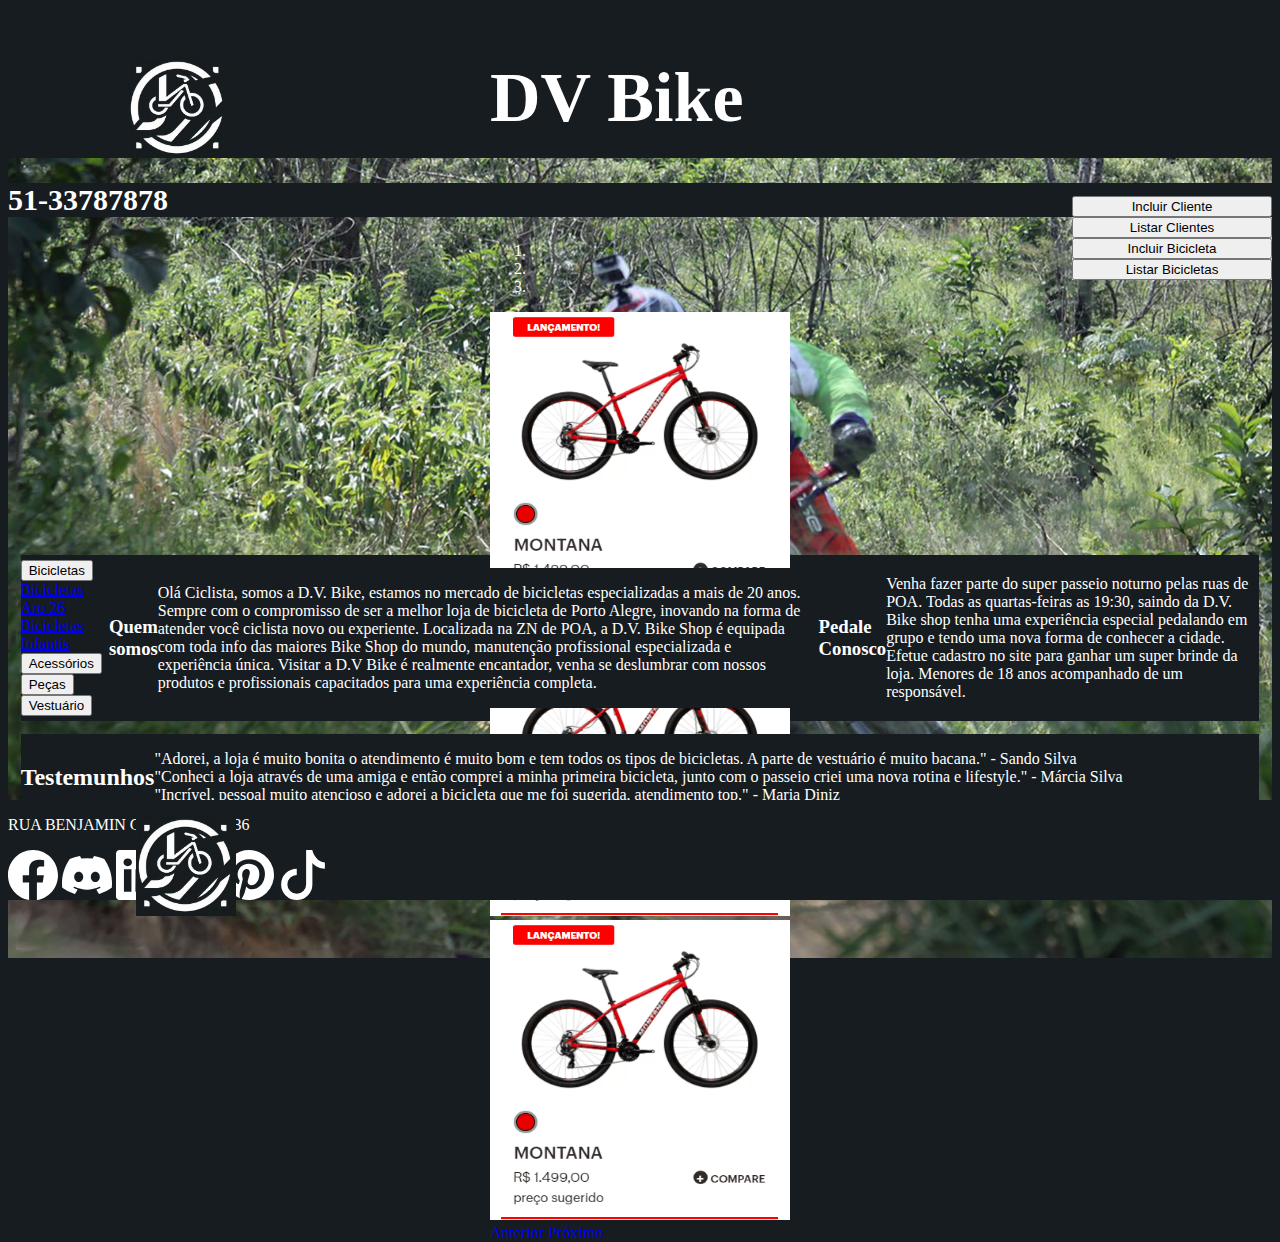
<file: APP2/index.html>
<!DOCTYPE html>
<html lang="en">

<head>
    <style></style>
    <link href="estilos/reset.css" rel="stylesheet">
    <link href="estilos/estilo.css" rel="stylesheet">
    <!-- Meta tags Obrigatórias -->
    <meta charset="utf-8">
    <meta name="viewport" content="width=device-width, initial-scale=1, shrink-to-fit=no">

    <!-- Bootstrap CSS -->
    <link rel="stylesheet" href="https://stackpath.bootstrapcdn.com/bootstrap/4.1.3/css/bootstrap.min.css"
        integrity="sha384-MCw98/SFnGE8fJT3GXwEOngsV7Zt27NXFoaoApmYm81iuXoPkFOJwJ8ERdknLPMO" crossorigin="anonymous">

    <title>DV Bike</title>
</head>

<body>
    <header>
        <div class="container-fluid">
            <div class="row">
                <div class="col-sm">
                    <div class="logo">
                        <a href="index.html"><img height="100px" src="img/Logo D.VBike.png"></a>
                    </div>
                </div>
                <div class="titulo" class="col-sm">
                    <h2 class="titulo">DV Bike</h2>
                </div>
                <div class="operacoes" class="col-sm" id="login">
                    <button onclick="location.href ='view/formCliente.php?op=Incluir'">Incluir Cliente</button>
                    <button onclick="location.href ='view/formListarCliente.php?op=Listar'">Listar Clientes</button>
                    <button onclick="location.href ='view/formBicicleta.php?op=Incluir'">Incluir Bicicleta</button>
                    <button onclick="location.href ='view/formListarBicicleta.php?op=Listar'">Listar Bicicletas</button>
                    <!--button class="entrar">
                            <a href="pages/login.html">Entrar</a>
                        </button>
                        <button class="cadastrar">
                            <a href="pages/cadastro.html">Cadastrar-se</a>
                        </button-->
                </div>
            </div>
        </div>
        </div>


    </header>
    <main>
        <div class="container">
            <div class="row">
                <div class="col-sm">
                    <h2 class="telefone">
                        51-33787878
                    </h2>
                </div>
            </div>
        </div>
        <div id="carouselExampleIndicators" class="carousel slide" data-ride="carousel">
            <ol class="carousel-indicators">
                <li data-target="#carouselExampleIndicators" data-slide-to="0" class="active"></li>
                <li data-target="#carouselExampleIndicators" data-slide-to="1"></li>
                <li data-target="#carouselExampleIndicators" data-slide-to="2"></li>
            </ol>
            <div class="carousel-inner">
                <div class="carousel-item active">
                    <img class="d-block w-100" height="300px" width="300px" src="./img/PRODUTO1.png"
                        alt="Primeiro Slide">
                </div>
                <div class="carousel-item">
                    <img class="d-block w-100" height="300px" width="300px" src="./img/PRODUTO1.png"
                        alt="Primeiro Slide">
                </div>
                <div class="carousel-item">
                    <img class="d-block w-100" height="300px" width="300px" src="./img/PRODUTO1.png"
                        alt="Primeiro Slide">
                </div>
            </div>
            <a class="carousel-control-prev" href="#carouselExampleIndicators" role="button" data-slide="prev">
                <span class="carousel-control-prev-icon" aria-hidden="true"></span>
                <span class="sr-only">Anterior</span>
            </a>
            <a class="carousel-control-next" href="#carouselExampleIndicators" role="button" data-slide="next">
                <span class="carousel-control-next-icon" aria-hidden="true"></span>
                <span class="sr-only">Próximo</span>
            </a>
        </div>

        <div class="container-fluid">
            <div class="row" id="textos">
                <div class="col-sm" id="botoes">
                    <div class="btn-group-vertical" role="group" aria-label="Exemplo básico">
                        <div class="btn-group" role="group">
                            <button id="btnGroupDrop1" type="button" class="btn btn-secondary dropdown-toggle"
                                data-toggle="dropdown" aria-haspopup="true" aria-expanded="false">
                                Bicicletas
                            </button>
                            <div class="dropdown-menu" aria-labelledby="btnGroupDrop1">
                                <a class="dropdown-item" href="./pages/produtos.html">Bicicletas Aro 26</a>
                                <a class="dropdown-item" href="#">Bicicletas Infantis</a>
                            </div>
                        </div>
                        <button type="button" class="btn btn-secondary">Acessórios</button>
                        <button type="button" class="btn btn-secondary">Peças</button>
                        <button type="button" class="btn btn-secondary">Vestuário</button>
                    </div>
                    <!--div class="menuprodutos">
                            <button class="linkprodutos"><a href="pages/produtos.html">Bicicletas Aro 26<br></a>
                            </button>
                            <button class="linkprodutos">Bicicletas Infantis</button>
                            <button class="linkprodutos">Acessórios</button>
                            <button class="linkprodutos">Peças</button>
                            <button class="linkprodutos">Vestuário</button>
                        </div-->
                </div>
                <div class="col-sm">
                    <div class="quemsomos">
                        <h3>Quem somos</h3>
                        <p>
                            Olá Ciclista, somos a D.V. Bike, estamos no mercado de bicicletas especializadas a mais
                            de
                            20
                            anos.
                            Sempre com o compromisso de ser a melhor loja de bicicleta de Porto Alegre, inovando na
                            forma de
                            atender você ciclista novo ou experiente.
                            Localizada na ZN de POA, a D.V. Bike Shop é equipada com toda info das maiores Bike Shop
                            do
                            mundo, manutenção profissional especializada e experiência única.
                            Visitar a D.V Bike é realmente encantador, venha se deslumbrar com nossos produtos e
                            profissionais capacitados para uma experiência completa.
                        </p>
                    </div>
                </div>
                <div class="col-sm">
                    <div class="pedaleconosco">
                        <h3>Pedale Conosco</h3>
                        <p>
                            Venha fazer parte do super passeio noturno pelas ruas de POA.
                            Todas as quartas-feiras as 19:30, saindo da D.V. Bike shop tenha uma experiência
                            especial
                            pedalando em grupo e tendo uma nova forma de conhecer a cidade.
                            Efetue cadastro no site para ganhar um super brinde da loja.
                            Menores de 18 anos acompanhado de um responsável.
                        </p>
                    </div>
                </div>
            </div>
        </div>
        <div class="container">
            <div class="testemunhos">
                <h2>Testemunhos</h2>
                <p>
                    "Adorei, a loja é muito bonita o atendimento é muito bom e tem todos os tipos de bicicletas.
                    A parte de vestuário é muito bacana."
                    - Sando Silva <br>
                    "Conheci a loja através de uma amiga e então comprei a minha primeira bicicleta, junto com o passeio
                    criei uma nova rotina e lifestyle."
                    - Márcia Silva <br>
                    "Incrível, pessoal muito atencioso e adorei a bicicleta que me foi sugerida, atendimento top."
                    - Maria Diniz <br>
                </p>

            </div>

        </div>


        <!--div class="carrossel">
                <h2>Trabalhamos com:</h2>
                <img height="100px" src="./img/LOGOCALOI.png">
                <img height="100px" src="./img/LOGOCANNON.png">
                <img height="100px" src="./img/LOGOMERIDA.png">
                <img height="100px" src="./img/LOGOSPECIALIZED.png">
                <img height="100px" src="./img/LOGOTREK.png">
            </div-->

    </main>
    <footer class="footer">
        <div class="container-fluid">
            <div class="row">
                <div class="col-sm">
                    <div class="logo">
                        <a href="index.html"><img height="100px" src="img/Logo D.VBike.png"></a>
                    </div>
                </div>
                <div class="col-sm">
                    <p class="endereco">
                        RUA BENJAMIN CONSTANT 2236
                    </p>
                </div>
                <div class="col-sm">
                    <div class="links">
                        <svg xmlns="http://www.w3.org/2000/svg" width="50" height="50" fill="currentColor"
                            class="bi bi-facebook" viewBox="0 0 16 16">
                            <path
                                d="M16 8.049c0-4.446-3.582-8.05-8-8.05C3.58 0-.002 3.603-.002 8.05c0 4.017 2.926 7.347 6.75 7.951v-5.625h-2.03V8.05H6.75V6.275c0-2.017 1.195-3.131 3.022-3.131.876 0 1.791.157 1.791.157v1.98h-1.009c-.993 0-1.303.621-1.303 1.258v1.51h2.218l-.354 2.326H9.25V16c3.824-.604 6.75-3.934 6.75-7.951" />
                        </svg>
                        <svg xmlns="http://www.w3.org/2000/svg" width="50" height="50" fill="currentColor"
                            class="bi bi-discord" viewBox="0 0 16 16">
                            <path
                                d="M13.545 2.907a13.2 13.2 0 0 0-3.257-1.011.05.05 0 0 0-.052.025c-.141.25-.297.577-.406.833a12.2 12.2 0 0 0-3.658 0 8 8 0 0 0-.412-.833.05.05 0 0 0-.052-.025c-1.125.194-2.22.534-3.257 1.011a.04.04 0 0 0-.021.018C.356 6.024-.213 9.047.066 12.032q.003.022.021.037a13.3 13.3 0 0 0 3.995 2.02.05.05 0 0 0 .056-.019q.463-.63.818-1.329a.05.05 0 0 0-.01-.059l-.018-.011a9 9 0 0 1-1.248-.595.05.05 0 0 1-.02-.066l.015-.019q.127-.095.248-.195a.05.05 0 0 1 .051-.007c2.619 1.196 5.454 1.196 8.041 0a.05.05 0 0 1 .053.007q.121.1.248.195a.05.05 0 0 1-.004.085 8 8 0 0 1-1.249.594.05.05 0 0 0-.03.03.05.05 0 0 0 .003.041c.24.465.515.909.817 1.329a.05.05 0 0 0 .056.019 13.2 13.2 0 0 0 4.001-2.02.05.05 0 0 0 .021-.037c.334-3.451-.559-6.449-2.366-9.106a.03.03 0 0 0-.02-.019m-8.198 7.307c-.789 0-1.438-.724-1.438-1.612s.637-1.613 1.438-1.613c.807 0 1.45.73 1.438 1.613 0 .888-.637 1.612-1.438 1.612m5.316 0c-.788 0-1.438-.724-1.438-1.612s.637-1.613 1.438-1.613c.807 0 1.451.73 1.438 1.613 0 .888-.631 1.612-1.438 1.612" />
                        </svg>
                        <svg xmlns="http://www.w3.org/2000/svg" width="50" height="50" fill="currentColor"
                            class="bi bi-linkedin" viewBox="0 0 16 16">
                            <path
                                d="M0 1.146C0 .513.526 0 1.175 0h13.65C15.474 0 16 .513 16 1.146v13.708c0 .633-.526 1.146-1.175 1.146H1.175C.526 16 0 15.487 0 14.854zm4.943 12.248V6.169H2.542v7.225zm-1.2-8.212c.837 0 1.358-.554 1.358-1.248-.015-.709-.52-1.248-1.342-1.248S2.4 3.226 2.4 3.934c0 .694.521 1.248 1.327 1.248zm4.908 8.212V9.359c0-.216.016-.432.08-.586.173-.431.568-.878 1.232-.878.869 0 1.216.662 1.216 1.634v3.865h2.401V9.25c0-2.22-1.184-3.252-2.764-3.252-1.274 0-1.845.7-2.165 1.193v.025h-.016l.016-.025V6.169h-2.4c.03.678 0 7.225 0 7.225z" />
                        </svg>
                        <svg xmlns="http://www.w3.org/2000/svg" width="50" height="50" fill="currentColor"
                            class="bi bi-instagram" viewBox="0 0 16 16">
                            <path
                                d="M8 0C5.829 0 5.556.01 4.703.048 3.85.088 3.269.222 2.76.42a3.9 3.9 0 0 0-1.417.923A3.9 3.9 0 0 0 .42 2.76C.222 3.268.087 3.85.048 4.7.01 5.555 0 5.827 0 8.001c0 2.172.01 2.444.048 3.297.04.852.174 1.433.372 1.942.205.526.478.972.923 1.417.444.445.89.719 1.416.923.51.198 1.09.333 1.942.372C5.555 15.99 5.827 16 8 16s2.444-.01 3.298-.048c.851-.04 1.434-.174 1.943-.372a3.9 3.9 0 0 0 1.416-.923c.445-.445.718-.891.923-1.417.197-.509.332-1.09.372-1.942C15.99 10.445 16 10.173 16 8s-.01-2.445-.048-3.299c-.04-.851-.175-1.433-.372-1.941a3.9 3.9 0 0 0-.923-1.417A3.9 3.9 0 0 0 13.24.42c-.51-.198-1.092-.333-1.943-.372C10.443.01 10.172 0 7.998 0zm-.717 1.442h.718c2.136 0 2.389.007 3.232.046.78.035 1.204.166 1.486.275.373.145.64.319.92.599s.453.546.598.92c.11.281.24.705.275 1.485.039.843.047 1.096.047 3.231s-.008 2.389-.047 3.232c-.035.78-.166 1.203-.275 1.485a2.5 2.5 0 0 1-.599.919c-.28.28-.546.453-.92.598-.28.11-.704.24-1.485.276-.843.038-1.096.047-3.232.047s-2.39-.009-3.233-.047c-.78-.036-1.203-.166-1.485-.276a2.5 2.5 0 0 1-.92-.598 2.5 2.5 0 0 1-.6-.92c-.109-.281-.24-.705-.275-1.485-.038-.843-.046-1.096-.046-3.233s.008-2.388.046-3.231c.036-.78.166-1.204.276-1.486.145-.373.319-.64.599-.92s.546-.453.92-.598c.282-.11.705-.24 1.485-.276.738-.034 1.024-.044 2.515-.045zm4.988 1.328a.96.96 0 1 0 0 1.92.96.96 0 0 0 0-1.92m-4.27 1.122a4.109 4.109 0 1 0 0 8.217 4.109 4.109 0 0 0 0-8.217m0 1.441a2.667 2.667 0 1 1 0 5.334 2.667 2.667 0 0 1 0-5.334" />
                        </svg>
                        <svg xmlns="http://www.w3.org/2000/svg" width="50" height="50" fill="currentColor"
                            class="bi bi-pinterest" viewBox="0 0 16 16">
                            <path
                                d="M8 0a8 8 0 0 0-2.915 15.452c-.07-.633-.134-1.606.027-2.297.146-.625.938-3.977.938-3.977s-.239-.479-.239-1.187c0-1.113.645-1.943 1.448-1.943.682 0 1.012.512 1.012 1.127 0 .686-.437 1.712-.663 2.663-.188.796.4 1.446 1.185 1.446 1.422 0 2.515-1.5 2.515-3.664 0-1.915-1.377-3.254-3.342-3.254-2.276 0-3.612 1.707-3.612 3.471 0 .688.265 1.425.595 1.826a.24.24 0 0 1 .056.23c-.061.252-.196.796-.222.907-.035.146-.116.177-.268.107-1-.465-1.624-1.926-1.624-3.1 0-2.523 1.834-4.84 5.286-4.84 2.775 0 4.932 1.977 4.932 4.62 0 2.757-1.739 4.976-4.151 4.976-.811 0-1.573-.421-1.834-.919l-.498 1.902c-.181.695-.669 1.566-.995 2.097A8 8 0 1 0 8 0" />
                        </svg>
                        <svg xmlns="http://www.w3.org/2000/svg" width="50" height="50" fill="currentColor"
                            class="bi bi-tiktok" viewBox="0 0 16 16">
                            <path
                                d="M9 0h1.98c.144.715.54 1.617 1.235 2.512C12.895 3.389 13.797 4 15 4v2c-1.753 0-3.07-.814-4-1.829V11a5 5 0 1 1-5-5v2a3 3 0 1 0 3 3z" />
                        </svg>
                    </div>
                </div>
            </div>
        </div>



    </footer>
    <!-- JavaScript (Opcional) -->
    <!-- jQuery primeiro, depois Popper.js, depois Bootstrap JS -->
    <script src="https://code.jquery.com/jquery-3.3.1.slim.min.js"
        integrity="sha384-q8i/X+965DzO0rT7abK41JStQIAqVgRVzpbzo5smXKp4YfRvH+8abtTE1Pi6jizo"
        crossorigin="anonymous"></script>
    <script src="https://cdnjs.cloudflare.com/ajax/libs/popper.js/1.14.3/umd/popper.min.js"
        integrity="sha384-ZMP7rVo3mIykV+2+9J3UJ46jBk0WLaUAdn689aCwoqbBJiSnjAK/l8WvCWPIPm49"
        crossorigin="anonymous"></script>
    <script src="https://stackpath.bootstrapcdn.com/bootstrap/4.1.3/js/bootstrap.min.js"
        integrity="sha384-ChfqqxuZUCnJSK3+MXmPNIyE6ZbWh2IMqE241rYiqJxyMiZ6OW/JmZQ5stwEULTy"
        crossorigin="anonymous"></script>

</body>

</html>
</file>
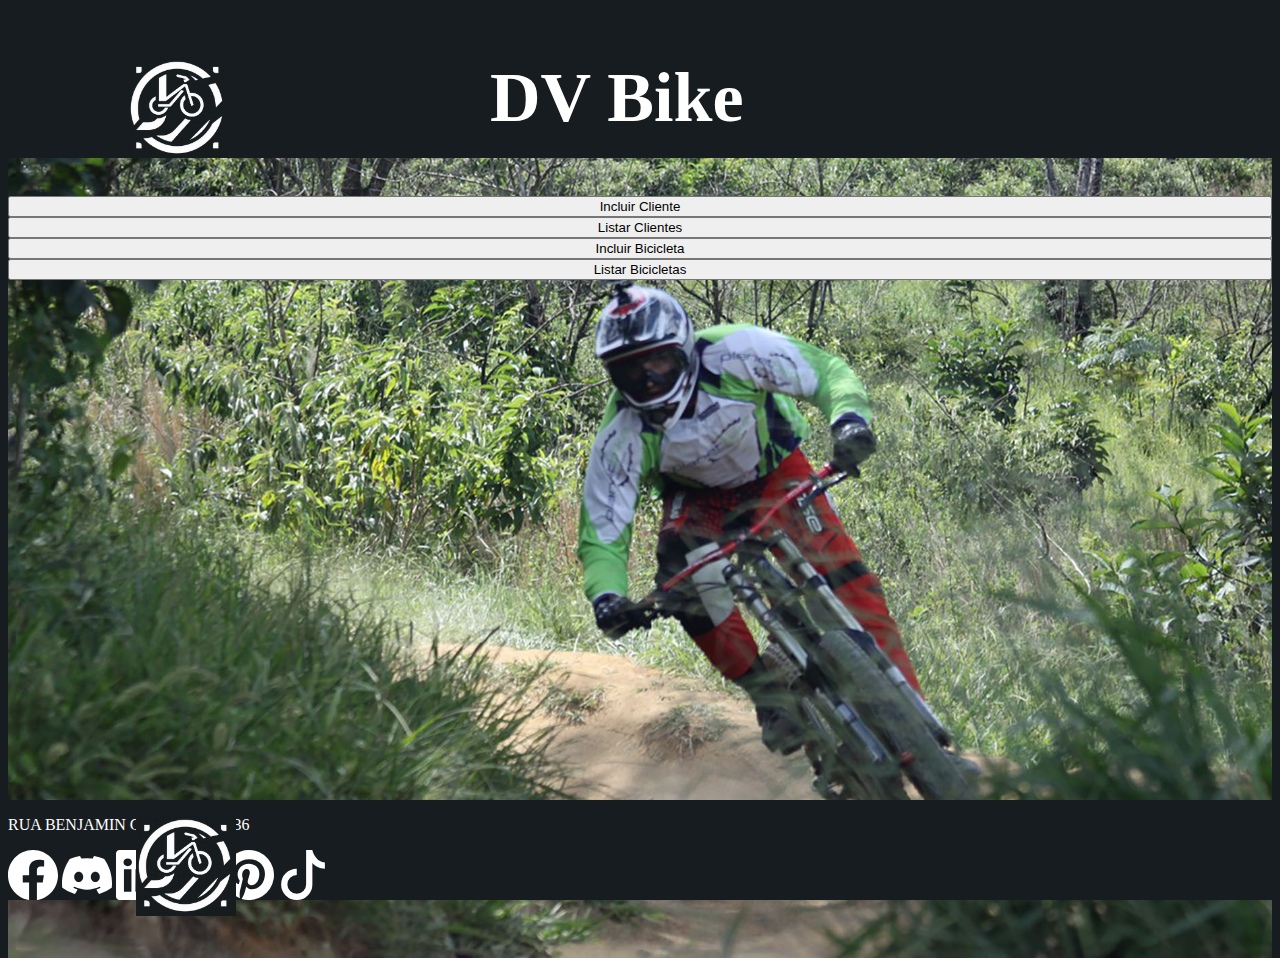
<file: APP2/pages/cadastro.html>
<!--
<!DOCTYPE HTML>
<html lang="pt-br">

<head>
	<title>DV Bikes</title>
	<meta charset="UTF-8" />
	<link href="../estilos/reset.css" rel="stylesheet">
	<link href="../estilos/estilo.css" rel="stylesheet">
</head>

<body>
	<header>
		<div class="dvbikeslogo">
			<a href="../index.html"><img height="100px" src="../img/Logo D.VBike.png"></a>
		</div>
		<h2 class="titulo">DV Bikes</h2>
		<button class="entrar">
			<a href="../pages/login.html">Entrar</a>
		</button>
		<button class="cadastrar">
			<a href="../pages/cadastro.html">Cadastrar-se</a>
		</button>

	</header>
	<main>
		<div class="div1cadastro">
			<div class="emailcadastro">
				<h3>E-Mail</h3>
				<p>Input</p>
			</div>
			<div class="senhacadastro">
				<h3>Senha</h3>
				<p>Input</p>
			</div>
			<div class="confirmarsenhacadastro">
				<h3>Confirmar Senha</h3>
				<p>Input</p>
			</div>
			<div class="nomecadastro">
				<h3>Nome Completo</h3>
				<p>Input</p>
			</div>
			<div class="telefonecadastro">
				<h3>Telefone</h3>
				<p>Input</p>
			</div>
			<div class="enderecocadastro">
				<h3>Endereço</h3>
				<p>Input</p>
			</div>
			<div class="cpfcadastro">
				<h3>CPF</h3>
				<p>Input</p>
			</div>
			<button class="confirmarcadastro">Confirmar</button>
		</div>
	</main>
	<footer>
		<div class="dvbikeslogo">
			<a href="../index.html"><img height="100px" src="../img/Logo D.VBike.png"></a>
		</div>
		<p class="endereco">
			RUA BENJAMIN CONSTANT 2236
		</p>
		<div class="links">
			<img height="70px" src="../img/instagram logo.webp">
			<img height="70px" src="../img/linkedin icon.png">
			<img height="70px" src="../img/youtube icon.png">
			<img height="70px" src="../img/x logo.png">
		</div>
	</footer>
</body>

</html-->

<!DOCTYPE html>
<html lang="en">

<head>
    <style></style>
    <link href="../estilos/reset.css" rel="stylesheet">
    <link href="../estilos/estilo.css" rel="stylesheet">
    <!-- Meta tags Obrigatórias -->
    <meta charset="utf-8">
    <meta name="viewport" content="width=device-width, initial-scale=1, shrink-to-fit=no">

    <!-- Bootstrap CSS -->
    <link rel="stylesheet" href="https://stackpath.bootstrapcdn.com/bootstrap/4.1.3/css/bootstrap.min.css"
        integrity="sha384-MCw98/SFnGE8fJT3GXwEOngsV7Zt27NXFoaoApmYm81iuXoPkFOJwJ8ERdknLPMO" crossorigin="anonymous">

    <title>DV Bike</title>
</head>

<body>
    <header>
        <div class="container-fluid">
            <div class="row">
                <div class="col-sm">
                    <div class="logo">
                        <a href="../index.html"><img height="100px" src="../img/Logo D.VBike.png"></a>
                    </div>
                </div>
                <div class="col-sm">
                    <h2 class="titulo">DV Bike</h2>
                </div>
                <div class="col-sm" id="login">
                    <button onclick="location.href ='view/formCliente.php?op=Incluir'">Incluir Cliente</button>
                    <button onclick="location.href ='view/formListarCliente.php?op=Listar'">Listar Clientes</button>
                    <button onclick="location.href ='view/formBicicleta.php?op=Incluir'">Incluir Bicicleta</button>
                    <button onclick="location.href ='view/formListarBicicleta.php?op=Listar'">Listar Bicicletas</button>
                    <!--button class="entrar">
                            <a href="pages/login.html">Entrar</a>
                        </button>
                        <button class="cadastrar">
                            <a href="pages/cadastro.html">Cadastrar-se</a>
                        </button-->
                </div>
            </div>
        </div>
        </div>


    </header>
    <main>
        
    </main>
    <footer class="footer">
        <div class="container-fluid">
            <div class="row">
                <div class="col-sm">
                    <div class="logo">
                        <a href="../index.html"><img height="100px" src="../img/Logo D.VBike.png"></a>
                    </div>
                </div>
                <div class="col-sm">
                    <p class="endereco">
                        RUA BENJAMIN CONSTANT 2236
                    </p>
                </div>
                <div class="col-sm">
                    <div class="links">
                        <svg xmlns="http://www.w3.org/2000/svg" width="50" height="50" fill="currentColor"
                            class="bi bi-facebook" viewBox="0 0 16 16">
                            <path
                                d="M16 8.049c0-4.446-3.582-8.05-8-8.05C3.58 0-.002 3.603-.002 8.05c0 4.017 2.926 7.347 6.75 7.951v-5.625h-2.03V8.05H6.75V6.275c0-2.017 1.195-3.131 3.022-3.131.876 0 1.791.157 1.791.157v1.98h-1.009c-.993 0-1.303.621-1.303 1.258v1.51h2.218l-.354 2.326H9.25V16c3.824-.604 6.75-3.934 6.75-7.951" />
                        </svg>
                        <svg xmlns="http://www.w3.org/2000/svg" width="50" height="50" fill="currentColor"
                            class="bi bi-discord" viewBox="0 0 16 16">
                            <path
                                d="M13.545 2.907a13.2 13.2 0 0 0-3.257-1.011.05.05 0 0 0-.052.025c-.141.25-.297.577-.406.833a12.2 12.2 0 0 0-3.658 0 8 8 0 0 0-.412-.833.05.05 0 0 0-.052-.025c-1.125.194-2.22.534-3.257 1.011a.04.04 0 0 0-.021.018C.356 6.024-.213 9.047.066 12.032q.003.022.021.037a13.3 13.3 0 0 0 3.995 2.02.05.05 0 0 0 .056-.019q.463-.63.818-1.329a.05.05 0 0 0-.01-.059l-.018-.011a9 9 0 0 1-1.248-.595.05.05 0 0 1-.02-.066l.015-.019q.127-.095.248-.195a.05.05 0 0 1 .051-.007c2.619 1.196 5.454 1.196 8.041 0a.05.05 0 0 1 .053.007q.121.1.248.195a.05.05 0 0 1-.004.085 8 8 0 0 1-1.249.594.05.05 0 0 0-.03.03.05.05 0 0 0 .003.041c.24.465.515.909.817 1.329a.05.05 0 0 0 .056.019 13.2 13.2 0 0 0 4.001-2.02.05.05 0 0 0 .021-.037c.334-3.451-.559-6.449-2.366-9.106a.03.03 0 0 0-.02-.019m-8.198 7.307c-.789 0-1.438-.724-1.438-1.612s.637-1.613 1.438-1.613c.807 0 1.45.73 1.438 1.613 0 .888-.637 1.612-1.438 1.612m5.316 0c-.788 0-1.438-.724-1.438-1.612s.637-1.613 1.438-1.613c.807 0 1.451.73 1.438 1.613 0 .888-.631 1.612-1.438 1.612" />
                        </svg>
                        <svg xmlns="http://www.w3.org/2000/svg" width="50" height="50" fill="currentColor"
                            class="bi bi-linkedin" viewBox="0 0 16 16">
                            <path
                                d="M0 1.146C0 .513.526 0 1.175 0h13.65C15.474 0 16 .513 16 1.146v13.708c0 .633-.526 1.146-1.175 1.146H1.175C.526 16 0 15.487 0 14.854zm4.943 12.248V6.169H2.542v7.225zm-1.2-8.212c.837 0 1.358-.554 1.358-1.248-.015-.709-.52-1.248-1.342-1.248S2.4 3.226 2.4 3.934c0 .694.521 1.248 1.327 1.248zm4.908 8.212V9.359c0-.216.016-.432.08-.586.173-.431.568-.878 1.232-.878.869 0 1.216.662 1.216 1.634v3.865h2.401V9.25c0-2.22-1.184-3.252-2.764-3.252-1.274 0-1.845.7-2.165 1.193v.025h-.016l.016-.025V6.169h-2.4c.03.678 0 7.225 0 7.225z" />
                        </svg>
                        <svg xmlns="http://www.w3.org/2000/svg" width="50" height="50" fill="currentColor"
                            class="bi bi-instagram" viewBox="0 0 16 16">
                            <path
                                d="M8 0C5.829 0 5.556.01 4.703.048 3.85.088 3.269.222 2.76.42a3.9 3.9 0 0 0-1.417.923A3.9 3.9 0 0 0 .42 2.76C.222 3.268.087 3.85.048 4.7.01 5.555 0 5.827 0 8.001c0 2.172.01 2.444.048 3.297.04.852.174 1.433.372 1.942.205.526.478.972.923 1.417.444.445.89.719 1.416.923.51.198 1.09.333 1.942.372C5.555 15.99 5.827 16 8 16s2.444-.01 3.298-.048c.851-.04 1.434-.174 1.943-.372a3.9 3.9 0 0 0 1.416-.923c.445-.445.718-.891.923-1.417.197-.509.332-1.09.372-1.942C15.99 10.445 16 10.173 16 8s-.01-2.445-.048-3.299c-.04-.851-.175-1.433-.372-1.941a3.9 3.9 0 0 0-.923-1.417A3.9 3.9 0 0 0 13.24.42c-.51-.198-1.092-.333-1.943-.372C10.443.01 10.172 0 7.998 0zm-.717 1.442h.718c2.136 0 2.389.007 3.232.046.78.035 1.204.166 1.486.275.373.145.64.319.92.599s.453.546.598.92c.11.281.24.705.275 1.485.039.843.047 1.096.047 3.231s-.008 2.389-.047 3.232c-.035.78-.166 1.203-.275 1.485a2.5 2.5 0 0 1-.599.919c-.28.28-.546.453-.92.598-.28.11-.704.24-1.485.276-.843.038-1.096.047-3.232.047s-2.39-.009-3.233-.047c-.78-.036-1.203-.166-1.485-.276a2.5 2.5 0 0 1-.92-.598 2.5 2.5 0 0 1-.6-.92c-.109-.281-.24-.705-.275-1.485-.038-.843-.046-1.096-.046-3.233s.008-2.388.046-3.231c.036-.78.166-1.204.276-1.486.145-.373.319-.64.599-.92s.546-.453.92-.598c.282-.11.705-.24 1.485-.276.738-.034 1.024-.044 2.515-.045zm4.988 1.328a.96.96 0 1 0 0 1.92.96.96 0 0 0 0-1.92m-4.27 1.122a4.109 4.109 0 1 0 0 8.217 4.109 4.109 0 0 0 0-8.217m0 1.441a2.667 2.667 0 1 1 0 5.334 2.667 2.667 0 0 1 0-5.334" />
                        </svg>
                        <svg xmlns="http://www.w3.org/2000/svg" width="50" height="50" fill="currentColor"
                            class="bi bi-pinterest" viewBox="0 0 16 16">
                            <path
                                d="M8 0a8 8 0 0 0-2.915 15.452c-.07-.633-.134-1.606.027-2.297.146-.625.938-3.977.938-3.977s-.239-.479-.239-1.187c0-1.113.645-1.943 1.448-1.943.682 0 1.012.512 1.012 1.127 0 .686-.437 1.712-.663 2.663-.188.796.4 1.446 1.185 1.446 1.422 0 2.515-1.5 2.515-3.664 0-1.915-1.377-3.254-3.342-3.254-2.276 0-3.612 1.707-3.612 3.471 0 .688.265 1.425.595 1.826a.24.24 0 0 1 .056.23c-.061.252-.196.796-.222.907-.035.146-.116.177-.268.107-1-.465-1.624-1.926-1.624-3.1 0-2.523 1.834-4.84 5.286-4.84 2.775 0 4.932 1.977 4.932 4.62 0 2.757-1.739 4.976-4.151 4.976-.811 0-1.573-.421-1.834-.919l-.498 1.902c-.181.695-.669 1.566-.995 2.097A8 8 0 1 0 8 0" />
                        </svg>
                        <svg xmlns="http://www.w3.org/2000/svg" width="50" height="50" fill="currentColor"
                            class="bi bi-tiktok" viewBox="0 0 16 16">
                            <path
                                d="M9 0h1.98c.144.715.54 1.617 1.235 2.512C12.895 3.389 13.797 4 15 4v2c-1.753 0-3.07-.814-4-1.829V11a5 5 0 1 1-5-5v2a3 3 0 1 0 3 3z" />
                        </svg>
                    </div>
                </div>
            </div>
        </div>



    </footer>
    <!-- JavaScript (Opcional) -->
    <!-- jQuery primeiro, depois Popper.js, depois Bootstrap JS -->
    <script src="https://code.jquery.com/jquery-3.3.1.slim.min.js"
        integrity="sha384-q8i/X+965DzO0rT7abK41JStQIAqVgRVzpbzo5smXKp4YfRvH+8abtTE1Pi6jizo"
        crossorigin="anonymous"></script>
    <script src="https://cdnjs.cloudflare.com/ajax/libs/popper.js/1.14.3/umd/popper.min.js"
        integrity="sha384-ZMP7rVo3mIykV+2+9J3UJ46jBk0WLaUAdn689aCwoqbBJiSnjAK/l8WvCWPIPm49"
        crossorigin="anonymous"></script>
    <script src="https://stackpath.bootstrapcdn.com/bootstrap/4.1.3/js/bootstrap.min.js"
        integrity="sha384-ChfqqxuZUCnJSK3+MXmPNIyE6ZbWh2IMqE241rYiqJxyMiZ6OW/JmZQ5stwEULTy"
        crossorigin="anonymous"></script>

</body>

</html>
</file>
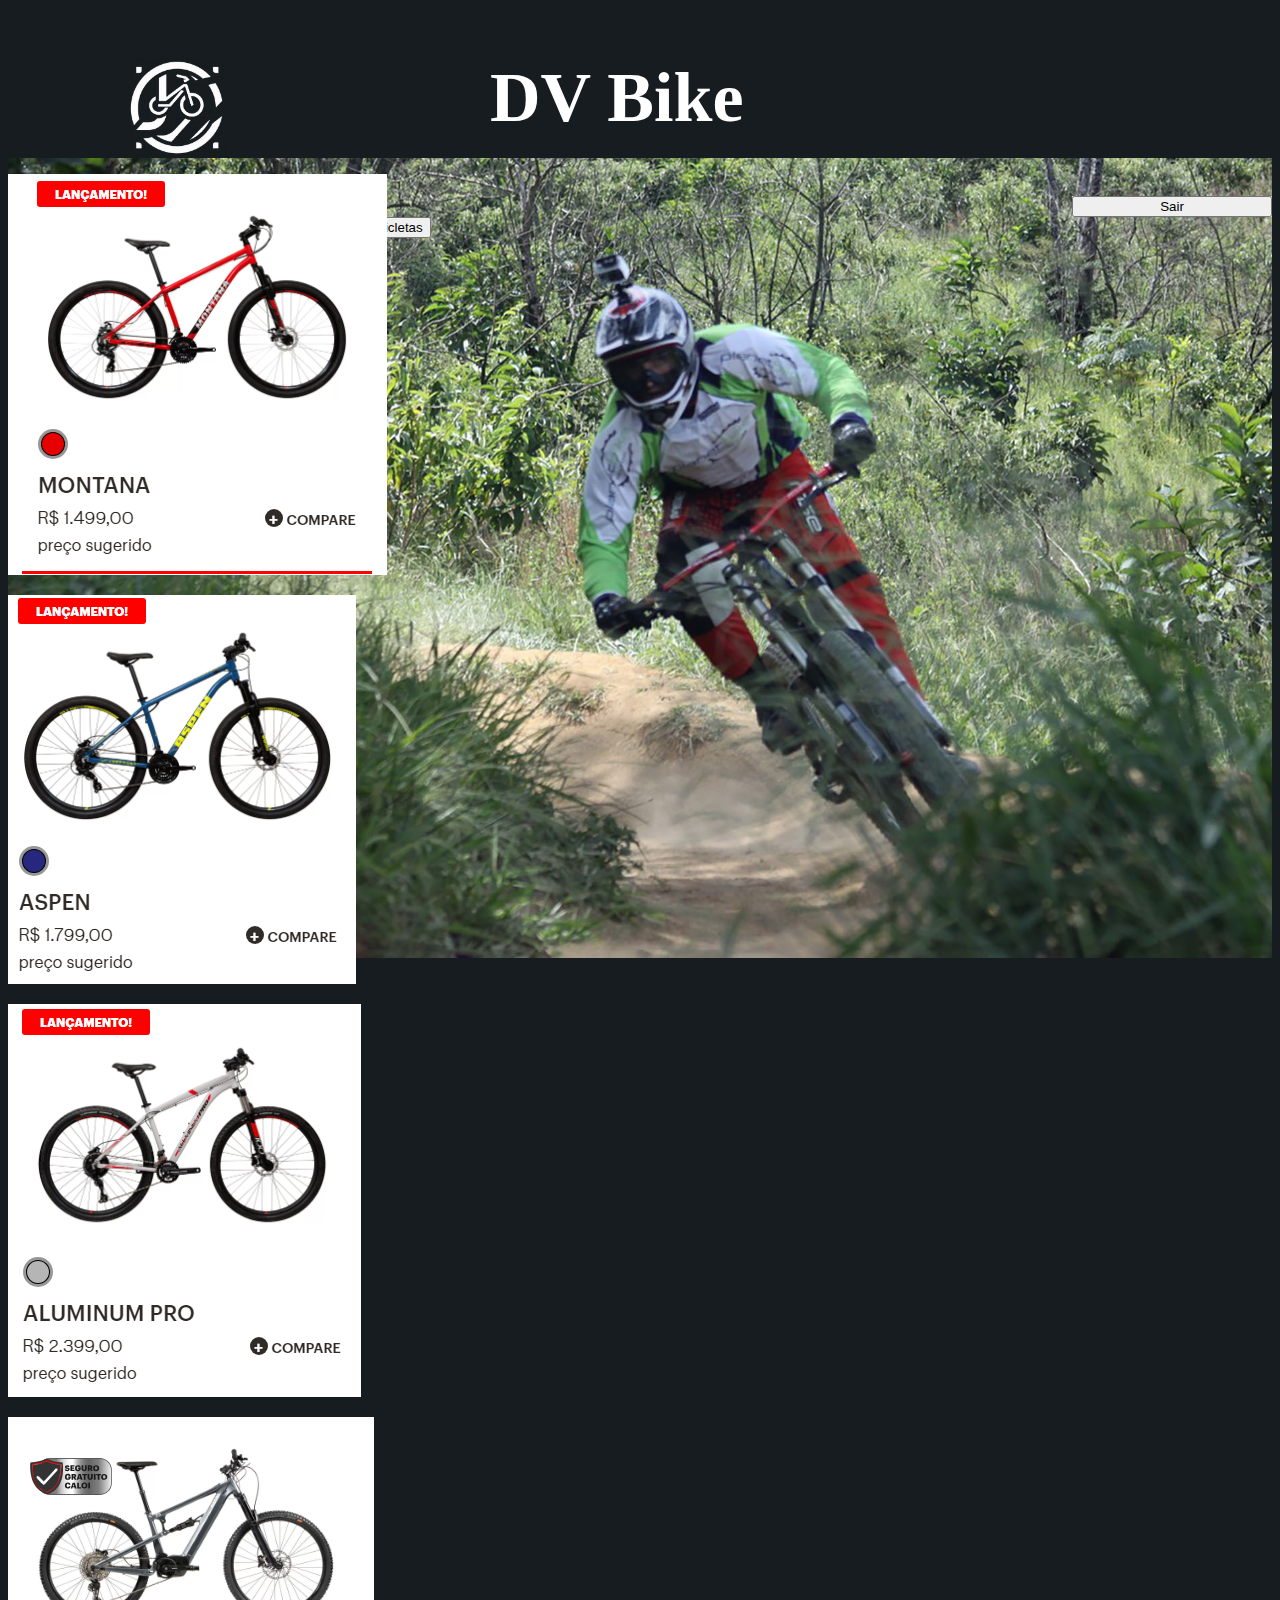
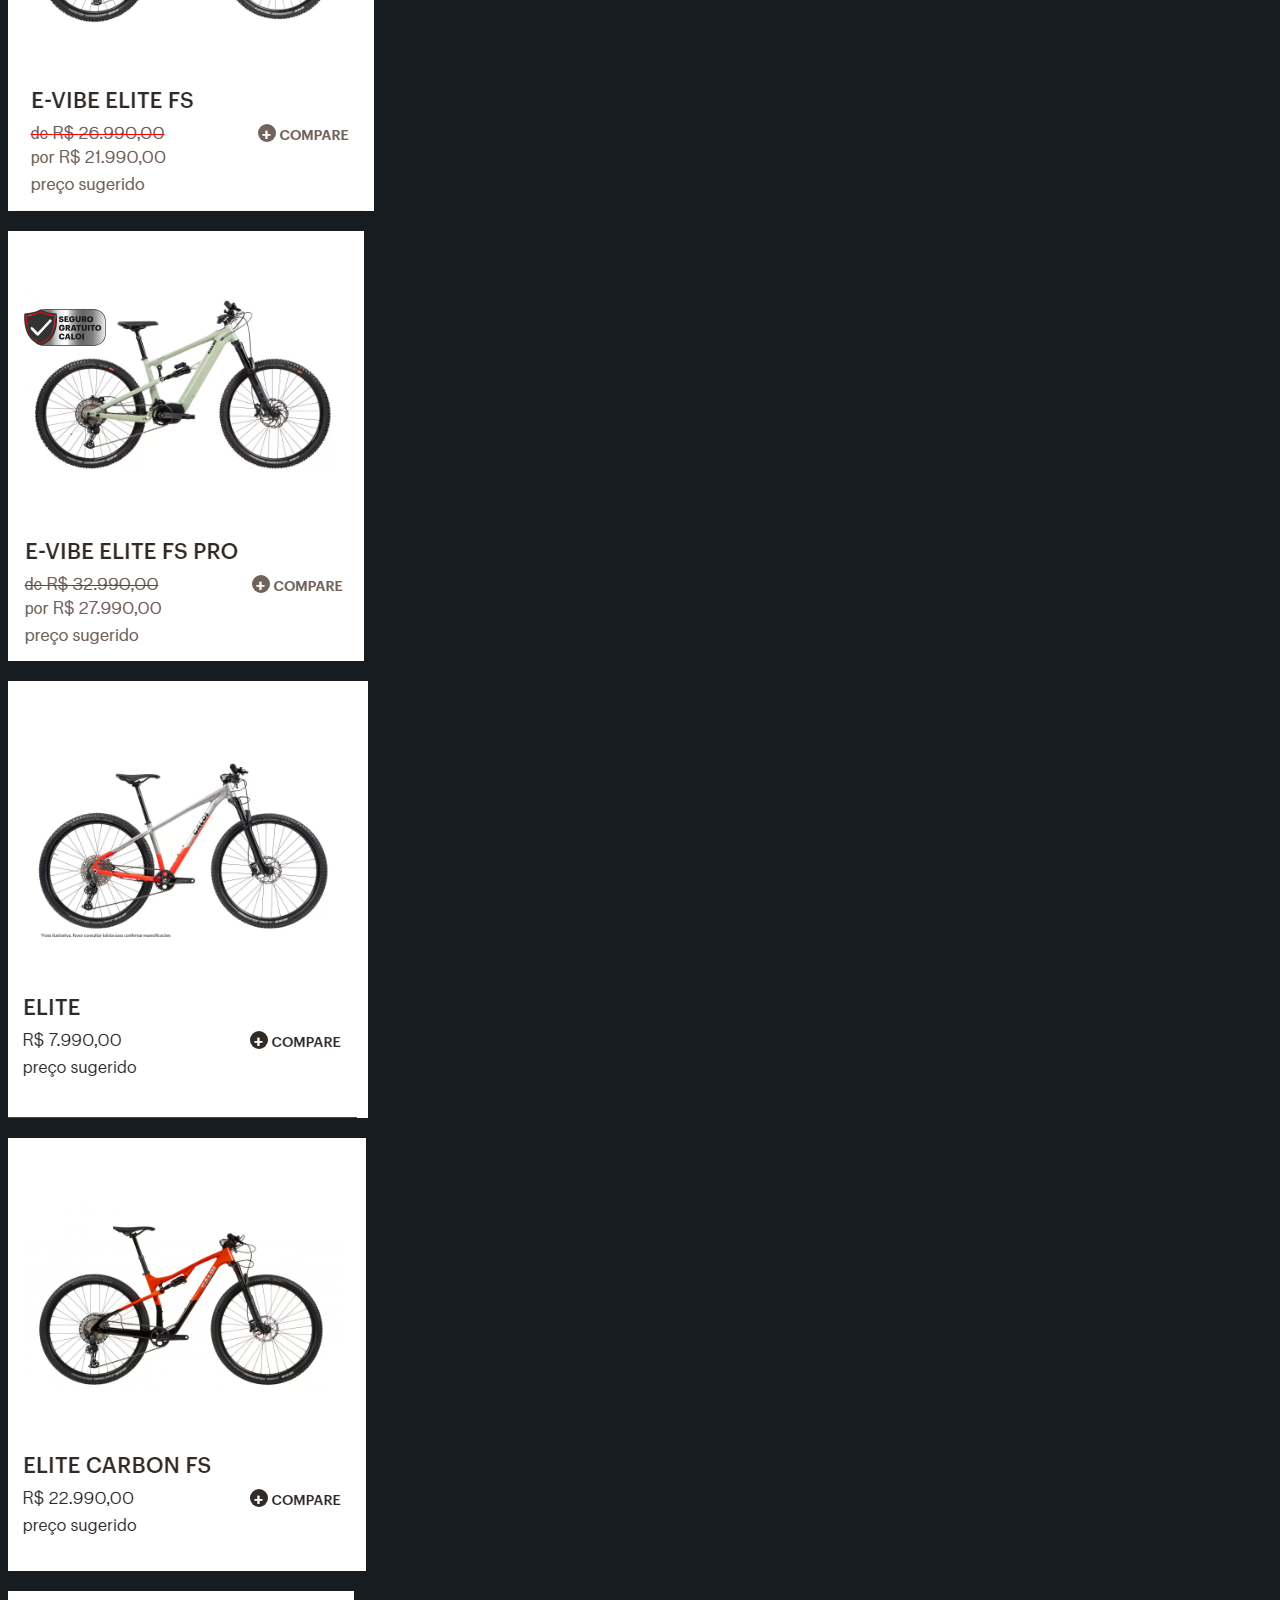
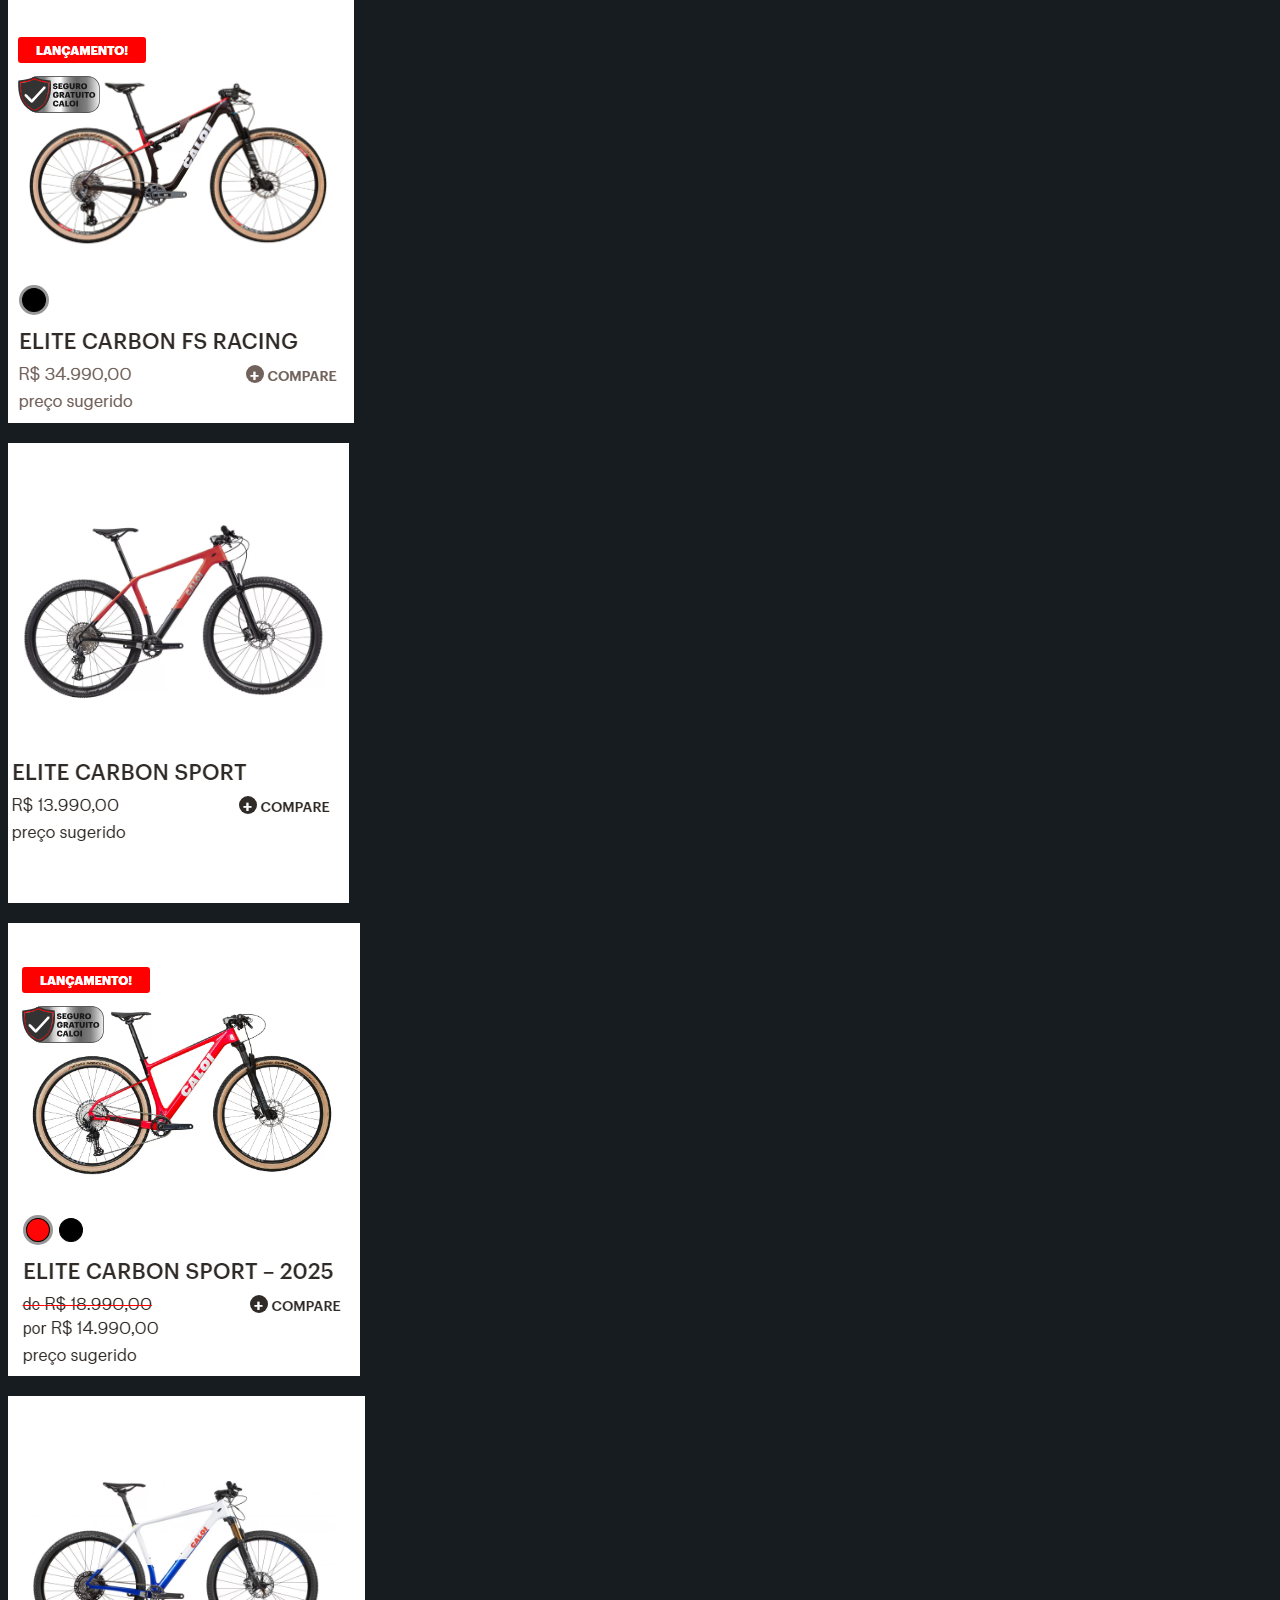
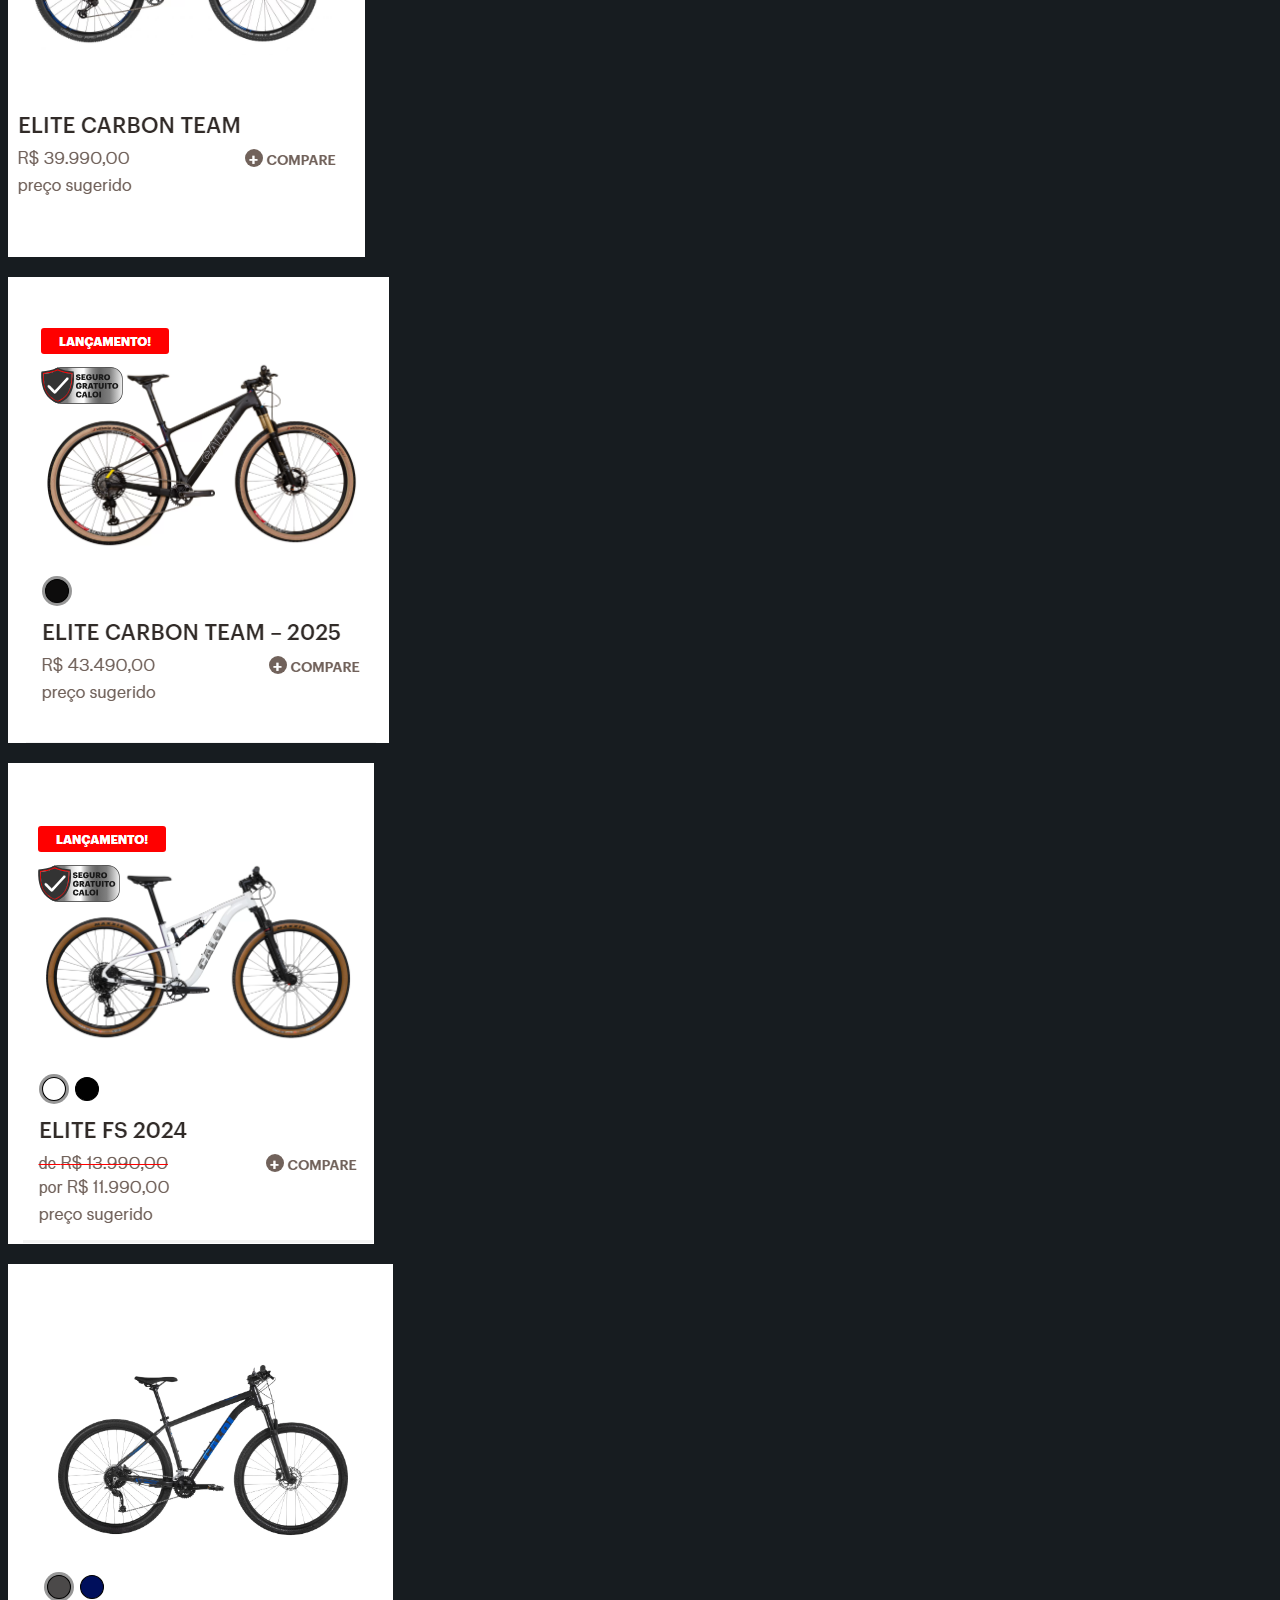
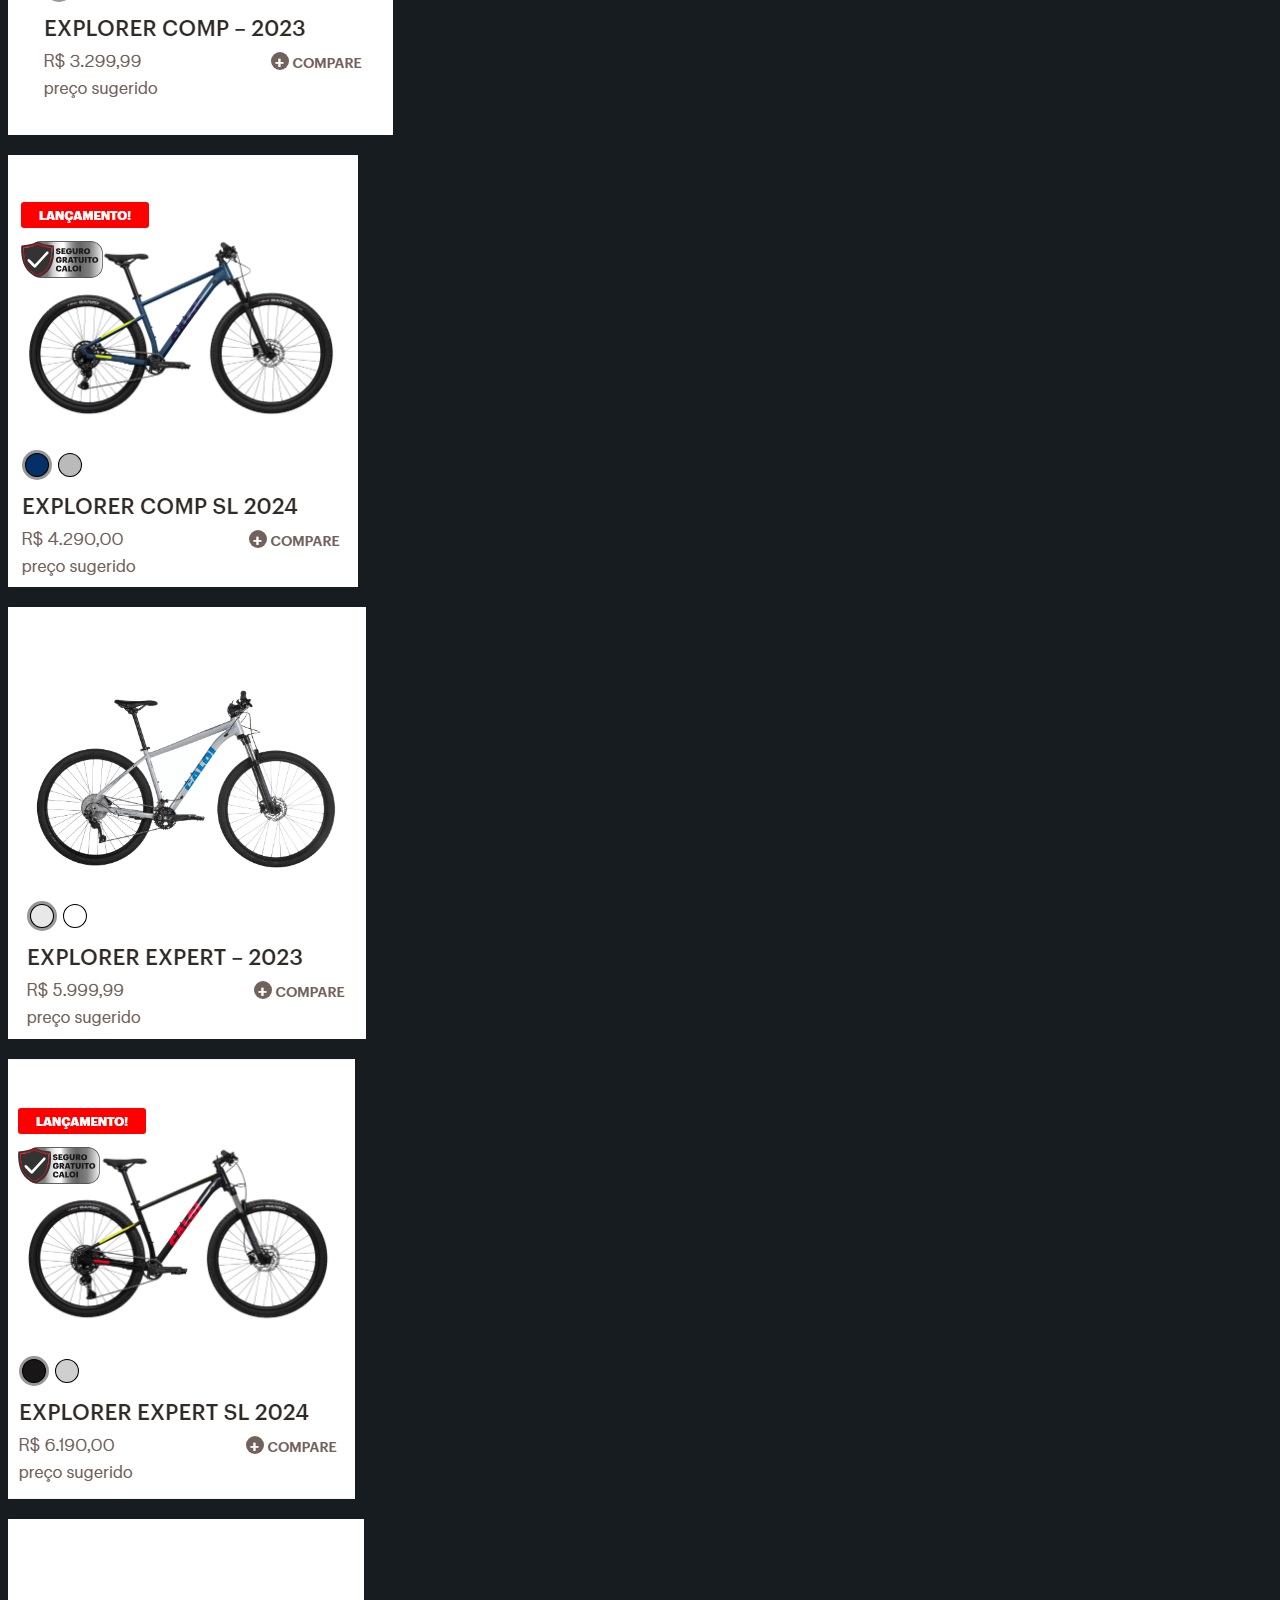
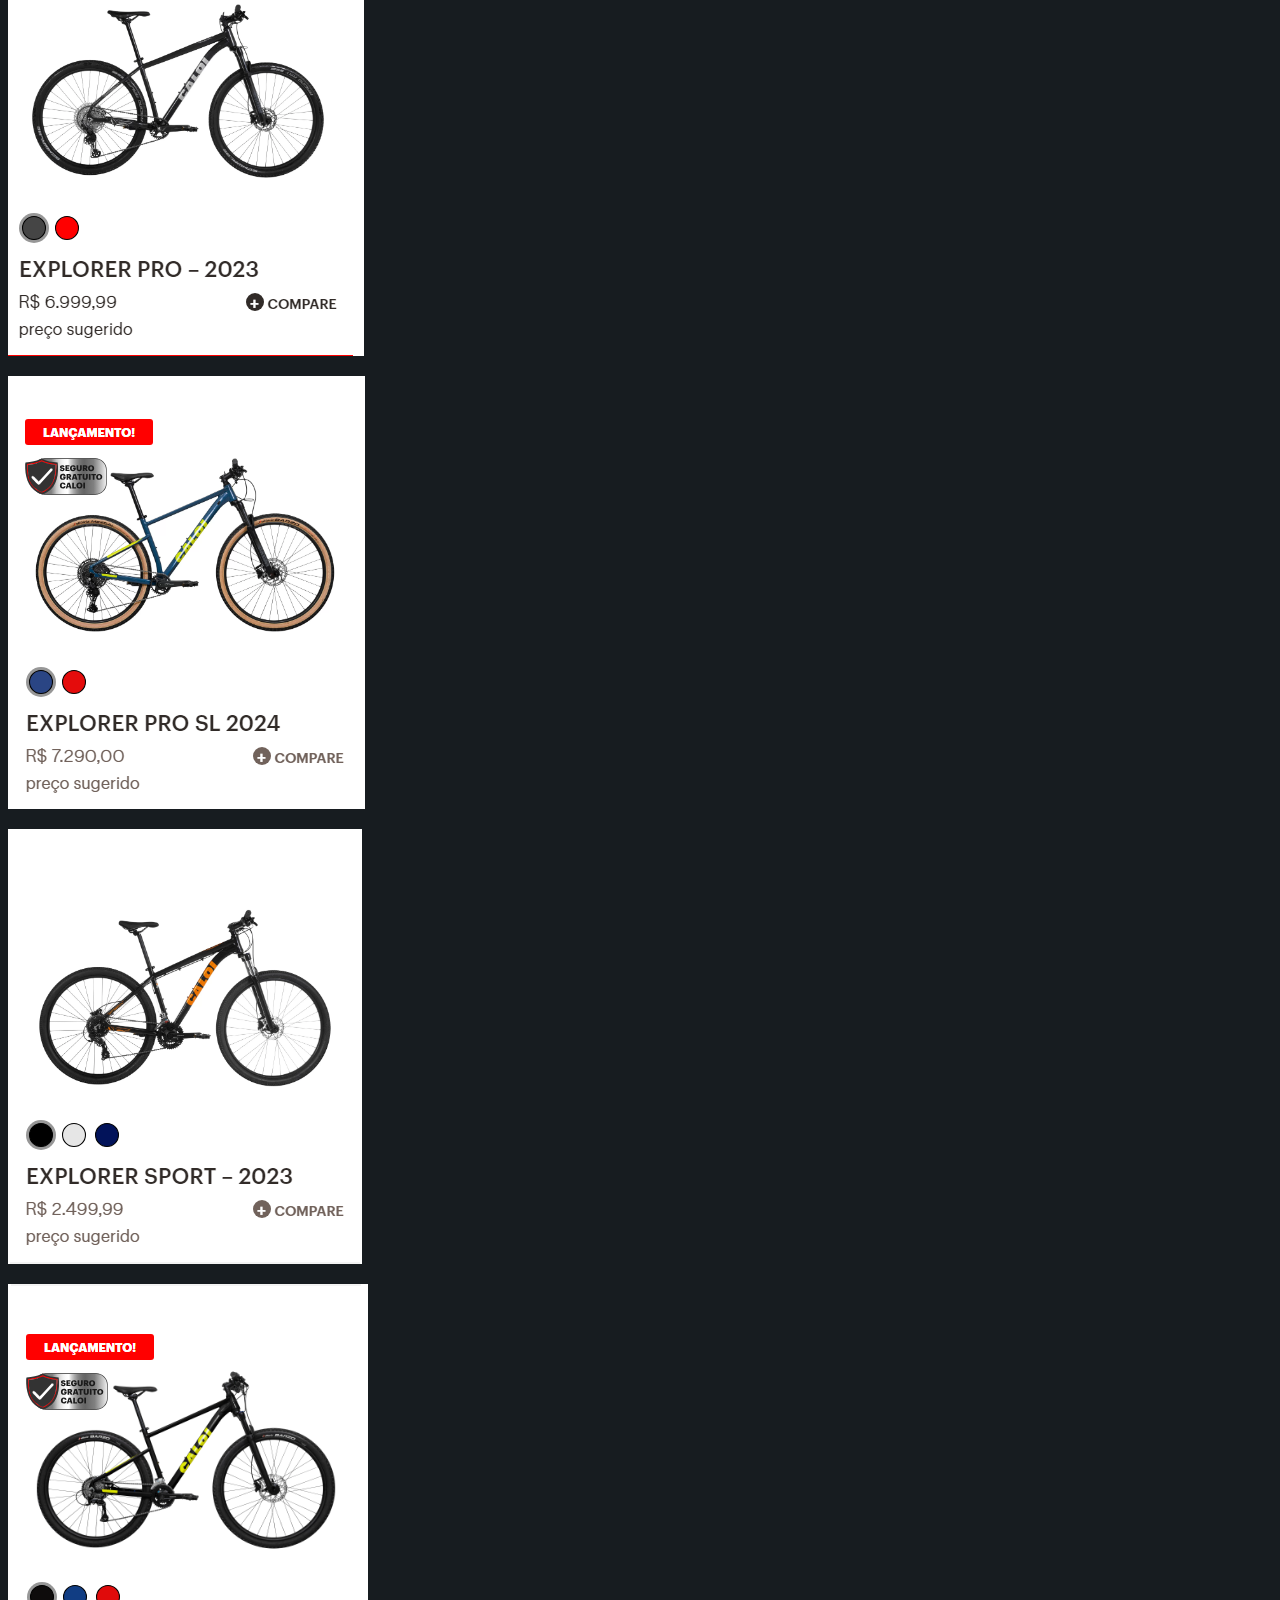
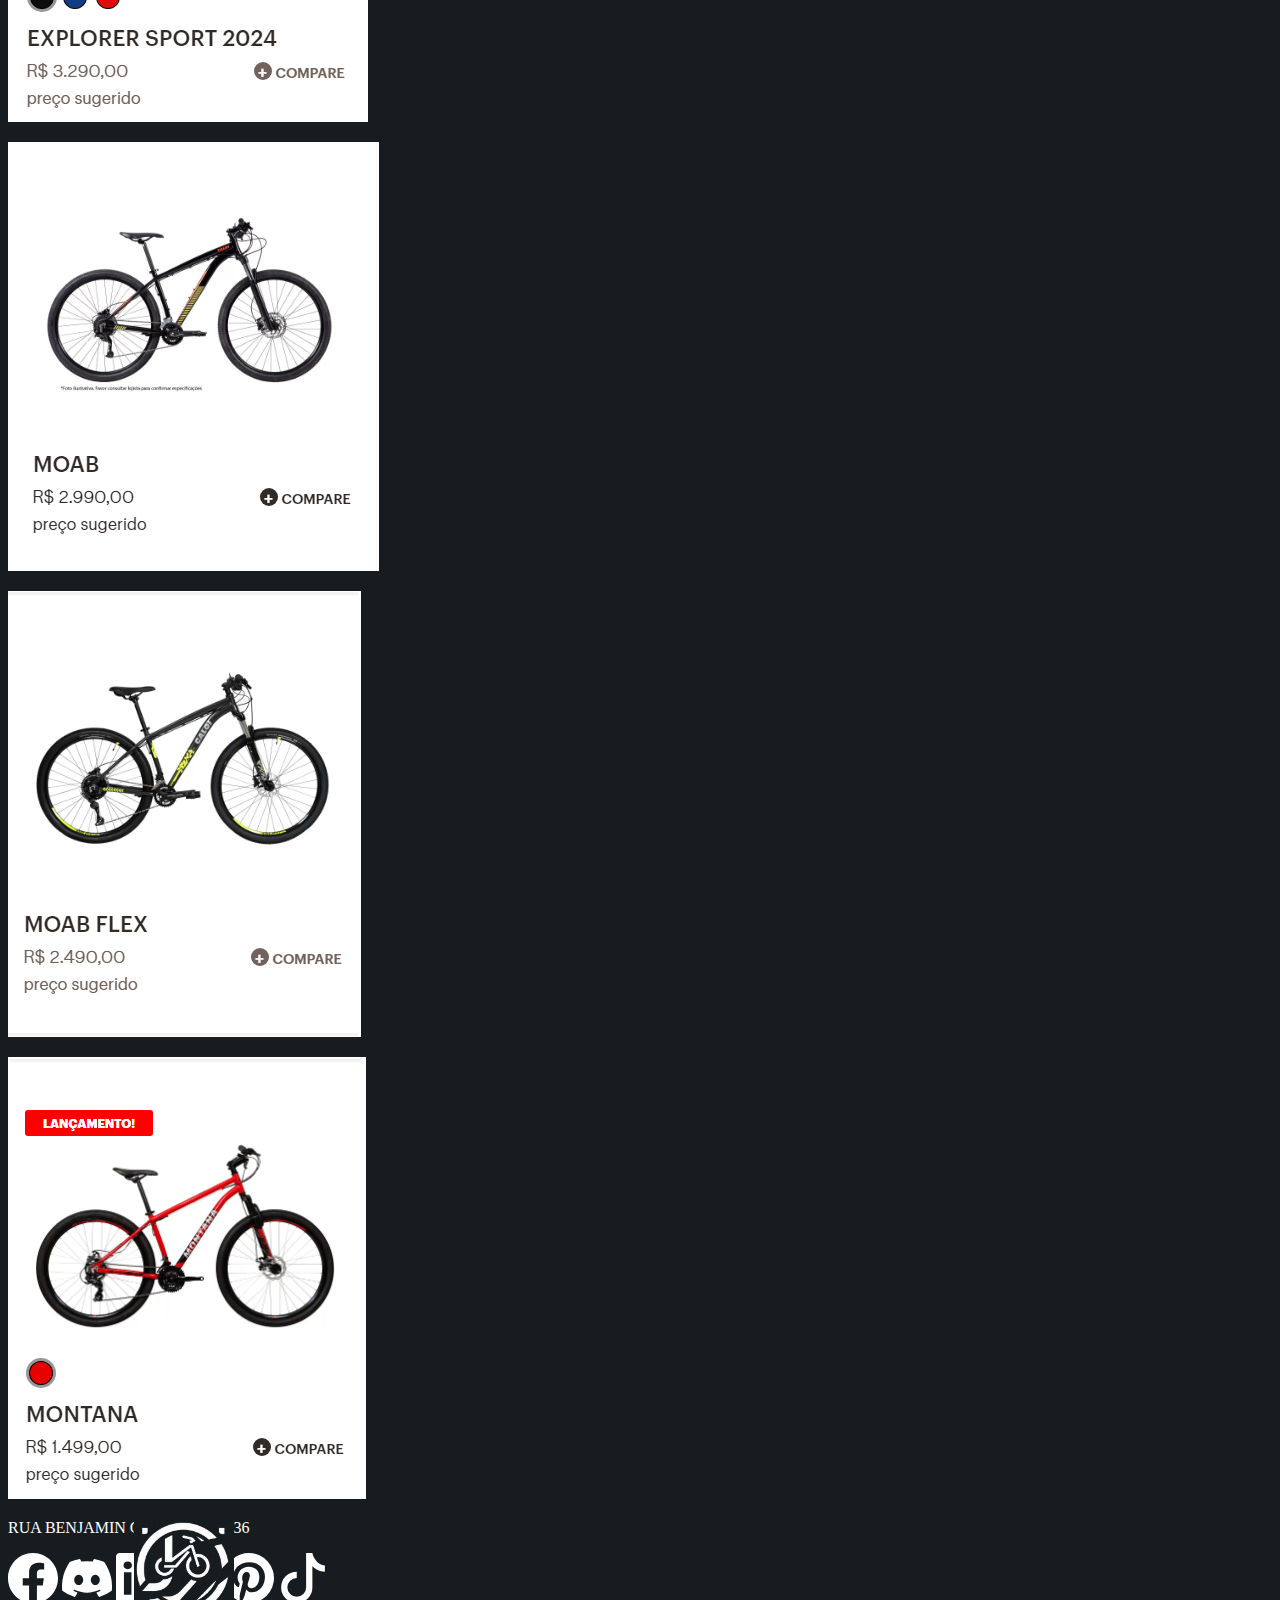
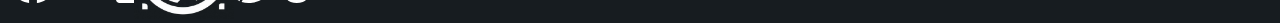
<file: APP2/pages/produtos2.html>
<!--DOCTYPE HTML>
<html lang="pt-br">

<head>
	<title>DV Bikes</title>
	<meta charset="UTF-8" />
	<link href="../estilos/reset.css" rel="stylesheet">
	<link href="../estilos/estilo.css" rel="stylesheet">
</head>

<body>
	<header>
		<div class="dvbikeslogo">
			<a href="../index.php"><img height="100px" src="../img/Logo D.VBike.png"></a>
		</div>
		<h2 class="titulo">DV Bikes</h2>
		<button class="entrar">
			<a href="../pages/login.html">Entrar</a>
		</button>
		<button class="cadastrar">
			<a href="../pages/cadastro.html">Cadastrar-se</a>
		</button>

	</header>
	<main>
		<p class="pesquisa">
			Pesquisar
		</p>
		<div class="divprodutos">
			<p class="produto">
				<img src="../img/PRODUTO1.png">
			</p>
			<p class="produto">
				<img src="../img/PRODUTO2.png">
			</p>
			<p class="produto">
				<img src="../img/PRODUTO3.png">
			</p>
		</div>
		<div class="divprodutos">
			<p class="produto">
				<img src="../img/PRODUTO4.png">
			</p>
			<p class="produto">
				<img src="../img/PRODUTO5.png">
			</p>
			<p class="produto">
				<img src="../img/PROFUTO6.png">
			</p>
		</div>
		<div class="divprodutos">
			<p class="produto">
				<img src="../img/PRODUTO7.png">
			</p>
			<p class="produto">
				<img src="../img/PRODUTO8.png">
			</p>
			<p class="produto">
				<img src="../img/PRODUTO9.png">
			</p>
		</div>
		<div class="divprodutos">
			<p class="produto">
				<img src="../img/PRODUTO10.png">
			</p>
			<p class="produto">
				<img src="../img/PRODUTO22.png">
			</p>
			<p class="produto">
				<img src="../img/PRODUTO12.png">
			</p>
		</div>
		<div class="divprodutos">
			<p class="produto">
				<img src="../img/PRODUTO13.png">
			</p>
			<p class="produto">
				<img src="../img/PRODUTO14.png">
			</p>
			<p class="produto">
				<img src="../img/PRODUTO15.png">
			</p>
		</div>
		<div class="divprodutos">
			<p class="produto">
				<img src="../img/PRODUTO16.png">
			</p>
			<p class="produto">
				<img src="../img/PRODUTO17.png">
			</p>
			<p class="produto">
				<img src="../img/PRODUTO18.png">
			</p>
		</div>
		<div class="divprodutos">
			<p class="produto">
				<img src="../img/PRODUTO19.png">
			</p>
			<p class="produto">
				<img src="../img/PRODUTO20.png">
			</p>
			<p class="produto">
				<img src="../img/PRODUTO21.png">
			</p>
		</div>
		
	</main>
	<footer class="footerprodutos">
		<div class="dvbikeslogo">
			<a href="../index.php"><img height="100px" src="../img/Logo D.VBike.png"></a>
		</div>
		<p class="endereco">
			RUA BENJAMIN CONSTANT 2236
		</p>
		<div class="links">
			<img height="70px" src="../img/instagram logo.webp">
			<img height="70px" src="../img/linkedin icon.png">
			<img height="70px" src="../img/youtube icon.png">
			<img height="70px" src="../img/x logo.png">
		</div>
	</footer>
</body>

</html-->

<!DOCTYPE html>
<html lang="pt-br">

<head>
	<style></style>
	<link href="../estilos/estilo.css" rel="stylesheet">
	<link href="../estilos/reset.css" rel="stylesheet">
	<!-- Meta tags Obrigatórias -->
	<meta charset="utf-8">
	<meta name="viewport" content="width=device-width, initial-scale=1, shrink-to-fit=no">

	<!-- Bootstrap CSS -->
	<link rel="stylesheet" href="https://stackpath.bootstrapcdn.com/bootstrap/4.1.3/css/bootstrap.min.css"
		integrity="sha384-MCw98/SFnGE8fJT3GXwEOngsV7Zt27NXFoaoApmYm81iuXoPkFOJwJ8ERdknLPMO" crossorigin="anonymous">

	<title>DV Bike</title>
</head>

<body>
	<header>
        <div class="container-fluid">
            <div class="row">
                <div class="col-sm">
                    <div class="logo">
                        <a href="../pages/index2.php"><img height="100px" src="../img/Logo D.VBike.png"></a>
                    </div>
                </div>
                <div class="col-sm">
                    <h2 class="titulo">DV Bike</h2>
                </div>
                <div class="col-sm">
                <form method="POST" class="operacoes" id="login" action="../index.php">
                    <button type="submit" name="logout">Sair</button>
                </form>
                <button onclick="location.href ='../view/formCliente.php?op=Incluir'">Incluir Cliente</button>
                        <button onclick="location.href ='../view/formListarCliente.php?op=Listar'">Listar Clientes</button>
                        <button onclick="location.href ='../view/formBicicleta.php?op=Incluir'">Incluir Bicicleta</button>
                        <button onclick="location.href ='../view/formListarBicicleta.php?op=Listar'">Listar Bicicletas</button>
                </div>
            </div>
        </div>
       


    </header>
	<main>
		<div class="container">
			<div class="row">
				<div class="col-sm">
					<p class="produto">
						<img src="../img/PRODUTO1.png">
					</p>
				</div>
				<div class="col-sm">
					<p class="produto">
						<img src="../img/PRODUTO2.png">
					</p>
				</div>
				<div class="col-sm">
					<p class="produto">
						<img src="../img/PRODUTO3.png">
					</p>
				</div>
			</div>
		</div>
		<div class="container">
			<div class="row">
				<div class="col-sm">
					<p class="produto">
						<img src="../img/PRODUTO4.png">
					</p>
				</div>
				<div class="col-sm">
					<p class="produto">
						<img src="../img/PRODUTO5.png">
					</p>
				</div>
				<div class="col-sm">
					<p class="produto">
						<img src="../img/PRODUTO6.png">
					</p>
				</div>
			</div>
		</div>
		<div class="container">
			<div class="row">
				<div class="col-sm">
					<p class="produto">
						<img src="../img/PRODUTO7.png">
					</p>
				</div>
				<div class="col-sm">
					<p class="produto">
						<img src="../img/PRODUTO8.png">
					</p>
				</div>
				<div class="col-sm">
					<p class="produto">
						<img src="../img/PRODUTO9.png">
					</p>
				</div>
			</div>
		</div>
		<div class="container">
			<div class="row">
				<div class="col-sm">
					<p class="produto">
						<img src="../img/PRODUTO10.png">
					</p>
				</div>
				<div class="col-sm">
					<p class="produto">
						<img src="../img/PRODUTO11.png">
					</p>
				</div>
				<div class="col-sm">
					<p class="produto">
						<img src="../img/PRODUTO12.png">
					</p>
				</div>
			</div>
		</div>
		<div class="container">
			<div class="row">
				<div class="col-sm">
					<p class="produto">
						<img src="../img/PRODUTO13.png">
					</p>
				</div>
				<div class="col-sm">
					<p class="produto">
						<img src="../img/PRODUTO14.png">
					</p>
				</div>
				<div class="col-sm">
					<p class="produto">
						<img src="../img/PRODUTO15.png">
					</p>
				</div>
			</div>
		</div>
		<div class="container">
			<div class="row">
				<div class="col-sm">
					<p class="produto">
						<img src="../img/PRODUTO16.png">
					</p>
				</div>
				<div class="col-sm">
					<p class="produto">
						<img src="../img/PRODUTO17.png">
					</p>
				</div>
				<div class="col-sm">
					<p class="produto">
						<img src="../img/PRODUTO18.png">
					</p>
				</div>
			</div>
		</div>
		<div class="container">
			<div class="row">
				<div class="col-sm">
					<p class="produto">
						<img src="../img/PRODUTO19.png">
					</p>
				</div>
				<div class="col-sm">
					<p class="produto">
						<img src="../img/PRODUTO20.png">
					</p>
				</div>
				<div class="col-sm">
					<p class="produto">
						<img src="../img/PRODUTO21.png">
					</p>
				</div>
			</div>
		</div>
		<div class="container">
			<div class="row">
				<div class="col-sm">
					<p class="produto">
						<img src="../img/PRODUTO22.png">
					</p>
				</div>
				<div class="col-sm">
					<p class="produto">
						<img src="../img/PRODUTO23.png">
					</p>
				</div>
				<div class="col-sm">
					<p class="produto">
						<img src="../img/PRODUTO24.png">
					</p>
				</div>
			</div>
		</div>
	</main>
	<footer class="footer2">
		<div class="container-fluid">
			<div class="row">
				<div class="col-sm">
					<div class="logo">
						<a href="../index.php"><img height="100px" src="../img/Logo D.VBike.png"></a>
					</div>
				</div>
				<div class="col-sm">
					<p class="endereco">
						RUA BENJAMIN CONSTANT 2236
					</p>
				</div>
				<div class="col-sm">
					<div class="links">
						<svg xmlns="http://www.w3.org/2000/svg" width="50" height="50" fill="currentColor"
							class="bi bi-facebook" viewBox="0 0 16 16">
							<path
								d="M16 8.049c0-4.446-3.582-8.05-8-8.05C3.58 0-.002 3.603-.002 8.05c0 4.017 2.926 7.347 6.75 7.951v-5.625h-2.03V8.05H6.75V6.275c0-2.017 1.195-3.131 3.022-3.131.876 0 1.791.157 1.791.157v1.98h-1.009c-.993 0-1.303.621-1.303 1.258v1.51h2.218l-.354 2.326H9.25V16c3.824-.604 6.75-3.934 6.75-7.951" />
						</svg>
						<svg xmlns="http://www.w3.org/2000/svg" width="50" height="50" fill="currentColor"
							class="bi bi-discord" viewBox="0 0 16 16">
							<path
								d="M13.545 2.907a13.2 13.2 0 0 0-3.257-1.011.05.05 0 0 0-.052.025c-.141.25-.297.577-.406.833a12.2 12.2 0 0 0-3.658 0 8 8 0 0 0-.412-.833.05.05 0 0 0-.052-.025c-1.125.194-2.22.534-3.257 1.011a.04.04 0 0 0-.021.018C.356 6.024-.213 9.047.066 12.032q.003.022.021.037a13.3 13.3 0 0 0 3.995 2.02.05.05 0 0 0 .056-.019q.463-.63.818-1.329a.05.05 0 0 0-.01-.059l-.018-.011a9 9 0 0 1-1.248-.595.05.05 0 0 1-.02-.066l.015-.019q.127-.095.248-.195a.05.05 0 0 1 .051-.007c2.619 1.196 5.454 1.196 8.041 0a.05.05 0 0 1 .053.007q.121.1.248.195a.05.05 0 0 1-.004.085 8 8 0 0 1-1.249.594.05.05 0 0 0-.03.03.05.05 0 0 0 .003.041c.24.465.515.909.817 1.329a.05.05 0 0 0 .056.019 13.2 13.2 0 0 0 4.001-2.02.05.05 0 0 0 .021-.037c.334-3.451-.559-6.449-2.366-9.106a.03.03 0 0 0-.02-.019m-8.198 7.307c-.789 0-1.438-.724-1.438-1.612s.637-1.613 1.438-1.613c.807 0 1.45.73 1.438 1.613 0 .888-.637 1.612-1.438 1.612m5.316 0c-.788 0-1.438-.724-1.438-1.612s.637-1.613 1.438-1.613c.807 0 1.451.73 1.438 1.613 0 .888-.631 1.612-1.438 1.612" />
						</svg>
						<svg xmlns="http://www.w3.org/2000/svg" width="50" height="50" fill="currentColor"
							class="bi bi-linkedin" viewBox="0 0 16 16">
							<path
								d="M0 1.146C0 .513.526 0 1.175 0h13.65C15.474 0 16 .513 16 1.146v13.708c0 .633-.526 1.146-1.175 1.146H1.175C.526 16 0 15.487 0 14.854zm4.943 12.248V6.169H2.542v7.225zm-1.2-8.212c.837 0 1.358-.554 1.358-1.248-.015-.709-.52-1.248-1.342-1.248S2.4 3.226 2.4 3.934c0 .694.521 1.248 1.327 1.248zm4.908 8.212V9.359c0-.216.016-.432.08-.586.173-.431.568-.878 1.232-.878.869 0 1.216.662 1.216 1.634v3.865h2.401V9.25c0-2.22-1.184-3.252-2.764-3.252-1.274 0-1.845.7-2.165 1.193v.025h-.016l.016-.025V6.169h-2.4c.03.678 0 7.225 0 7.225z" />
						</svg>
						<svg xmlns="http://www.w3.org/2000/svg" width="50" height="50" fill="currentColor"
							class="bi bi-instagram" viewBox="0 0 16 16">
							<path
								d="M8 0C5.829 0 5.556.01 4.703.048 3.85.088 3.269.222 2.76.42a3.9 3.9 0 0 0-1.417.923A3.9 3.9 0 0 0 .42 2.76C.222 3.268.087 3.85.048 4.7.01 5.555 0 5.827 0 8.001c0 2.172.01 2.444.048 3.297.04.852.174 1.433.372 1.942.205.526.478.972.923 1.417.444.445.89.719 1.416.923.51.198 1.09.333 1.942.372C5.555 15.99 5.827 16 8 16s2.444-.01 3.298-.048c.851-.04 1.434-.174 1.943-.372a3.9 3.9 0 0 0 1.416-.923c.445-.445.718-.891.923-1.417.197-.509.332-1.09.372-1.942C15.99 10.445 16 10.173 16 8s-.01-2.445-.048-3.299c-.04-.851-.175-1.433-.372-1.941a3.9 3.9 0 0 0-.923-1.417A3.9 3.9 0 0 0 13.24.42c-.51-.198-1.092-.333-1.943-.372C10.443.01 10.172 0 7.998 0zm-.717 1.442h.718c2.136 0 2.389.007 3.232.046.78.035 1.204.166 1.486.275.373.145.64.319.92.599s.453.546.598.92c.11.281.24.705.275 1.485.039.843.047 1.096.047 3.231s-.008 2.389-.047 3.232c-.035.78-.166 1.203-.275 1.485a2.5 2.5 0 0 1-.599.919c-.28.28-.546.453-.92.598-.28.11-.704.24-1.485.276-.843.038-1.096.047-3.232.047s-2.39-.009-3.233-.047c-.78-.036-1.203-.166-1.485-.276a2.5 2.5 0 0 1-.92-.598 2.5 2.5 0 0 1-.6-.92c-.109-.281-.24-.705-.275-1.485-.038-.843-.046-1.096-.046-3.233s.008-2.388.046-3.231c.036-.78.166-1.204.276-1.486.145-.373.319-.64.599-.92s.546-.453.92-.598c.282-.11.705-.24 1.485-.276.738-.034 1.024-.044 2.515-.045zm4.988 1.328a.96.96 0 1 0 0 1.92.96.96 0 0 0 0-1.92m-4.27 1.122a4.109 4.109 0 1 0 0 8.217 4.109 4.109 0 0 0 0-8.217m0 1.441a2.667 2.667 0 1 1 0 5.334 2.667 2.667 0 0 1 0-5.334" />
						</svg>
						<svg xmlns="http://www.w3.org/2000/svg" width="50" height="50" fill="currentColor"
							class="bi bi-pinterest" viewBox="0 0 16 16">
							<path
								d="M8 0a8 8 0 0 0-2.915 15.452c-.07-.633-.134-1.606.027-2.297.146-.625.938-3.977.938-3.977s-.239-.479-.239-1.187c0-1.113.645-1.943 1.448-1.943.682 0 1.012.512 1.012 1.127 0 .686-.437 1.712-.663 2.663-.188.796.4 1.446 1.185 1.446 1.422 0 2.515-1.5 2.515-3.664 0-1.915-1.377-3.254-3.342-3.254-2.276 0-3.612 1.707-3.612 3.471 0 .688.265 1.425.595 1.826a.24.24 0 0 1 .056.23c-.061.252-.196.796-.222.907-.035.146-.116.177-.268.107-1-.465-1.624-1.926-1.624-3.1 0-2.523 1.834-4.84 5.286-4.84 2.775 0 4.932 1.977 4.932 4.62 0 2.757-1.739 4.976-4.151 4.976-.811 0-1.573-.421-1.834-.919l-.498 1.902c-.181.695-.669 1.566-.995 2.097A8 8 0 1 0 8 0" />
						</svg>
						<svg xmlns="http://www.w3.org/2000/svg" width="50" height="50" fill="currentColor"
							class="bi bi-tiktok" viewBox="0 0 16 16">
							<path
								d="M9 0h1.98c.144.715.54 1.617 1.235 2.512C12.895 3.389 13.797 4 15 4v2c-1.753 0-3.07-.814-4-1.829V11a5 5 0 1 1-5-5v2a3 3 0 1 0 3 3z" />
						</svg>
					</div>
				</div>
			</div>
		</div>



	</footer>
	<!-- JavaScript (Opcional) -->
	<!-- jQuery primeiro, depois Popper.js, depois Bootstrap JS -->
	<script src="https://code.jquery.com/jquery-3.3.1.slim.min.js"
		integrity="sha384-q8i/X+965DzO0rT7abK41JStQIAqVgRVzpbzo5smXKp4YfRvH+8abtTE1Pi6jizo"
		crossorigin="anonymous"></script>
	<script src="https://cdnjs.cloudflare.com/ajax/libs/popper.js/1.14.3/umd/popper.min.js"
		integrity="sha384-ZMP7rVo3mIykV+2+9J3UJ46jBk0WLaUAdn689aCwoqbBJiSnjAK/l8WvCWPIPm49"
		crossorigin="anonymous"></script>
	<script src="https://stackpath.bootstrapcdn.com/bootstrap/4.1.3/js/bootstrap.min.js"
		integrity="sha384-ChfqqxuZUCnJSK3+MXmPNIyE6ZbWh2IMqE241rYiqJxyMiZ6OW/JmZQ5stwEULTy"
		crossorigin="anonymous"></script>
</body>

</html>
</file>
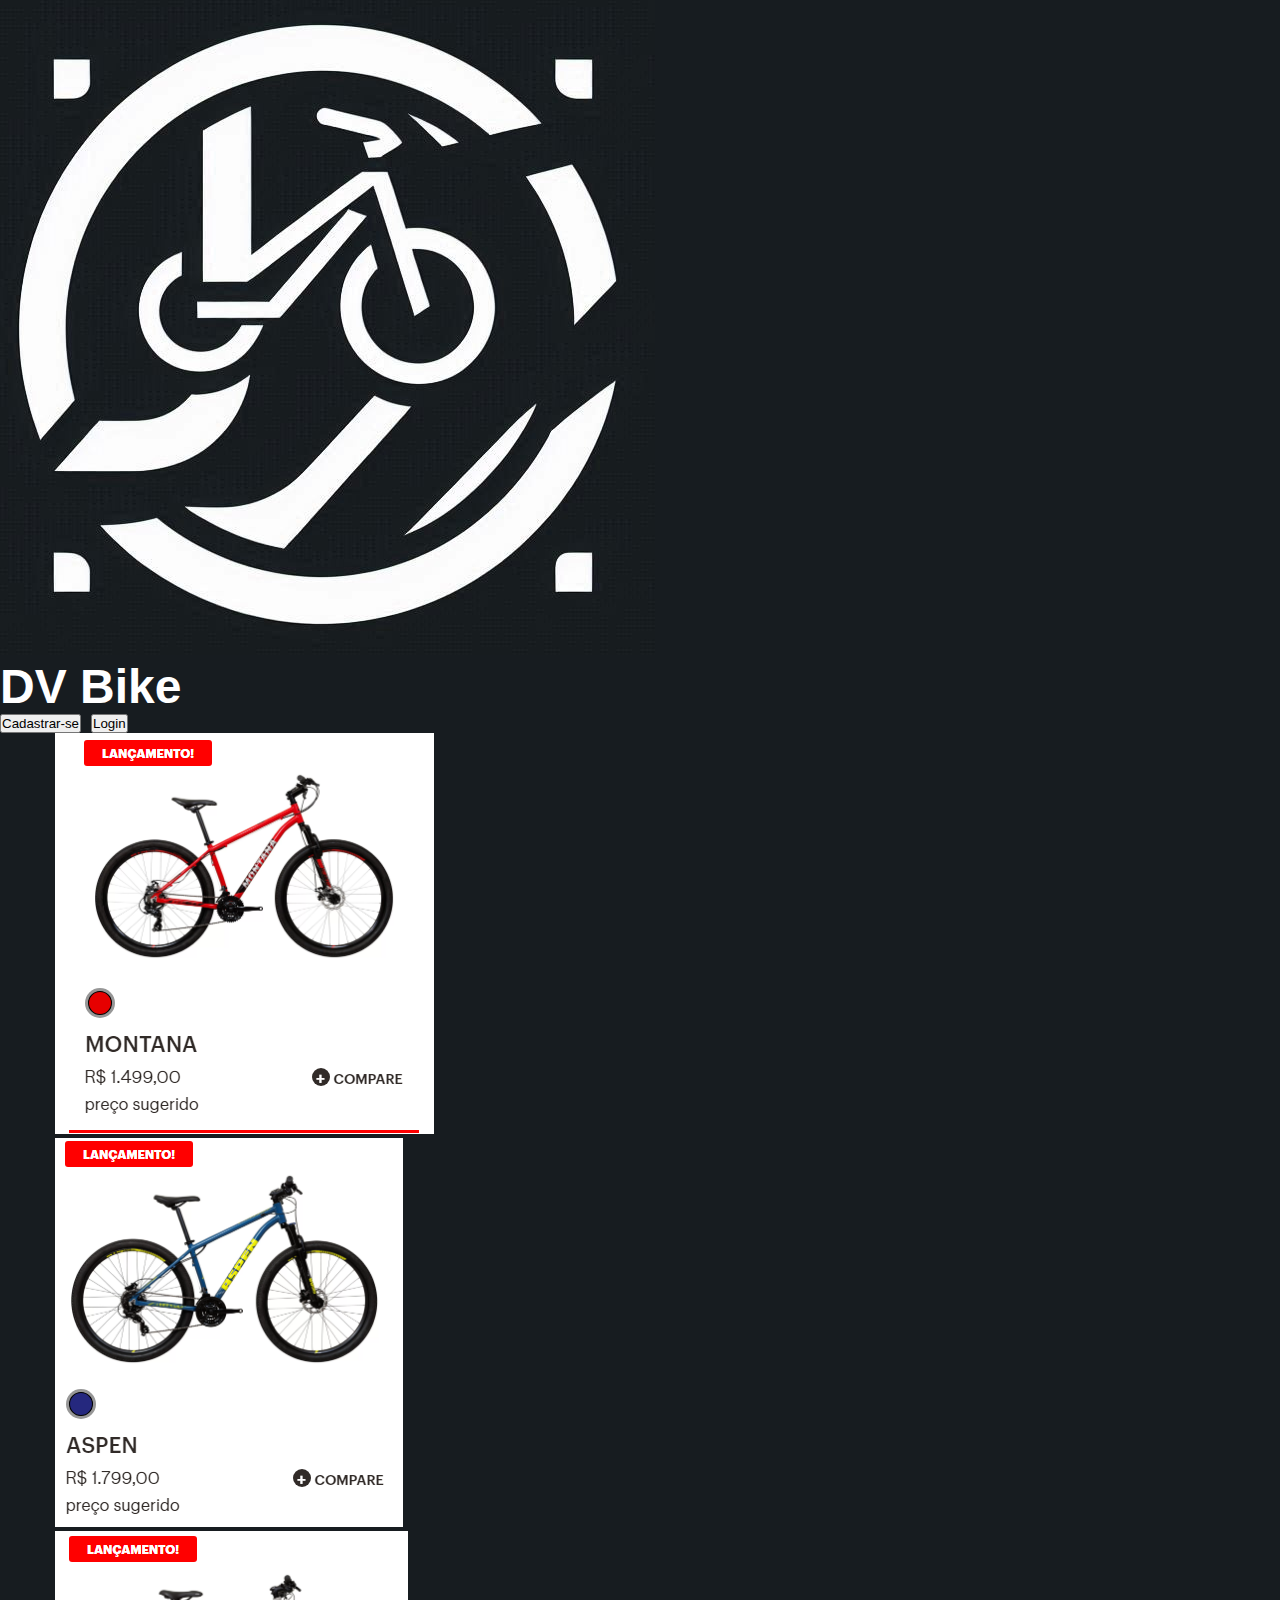
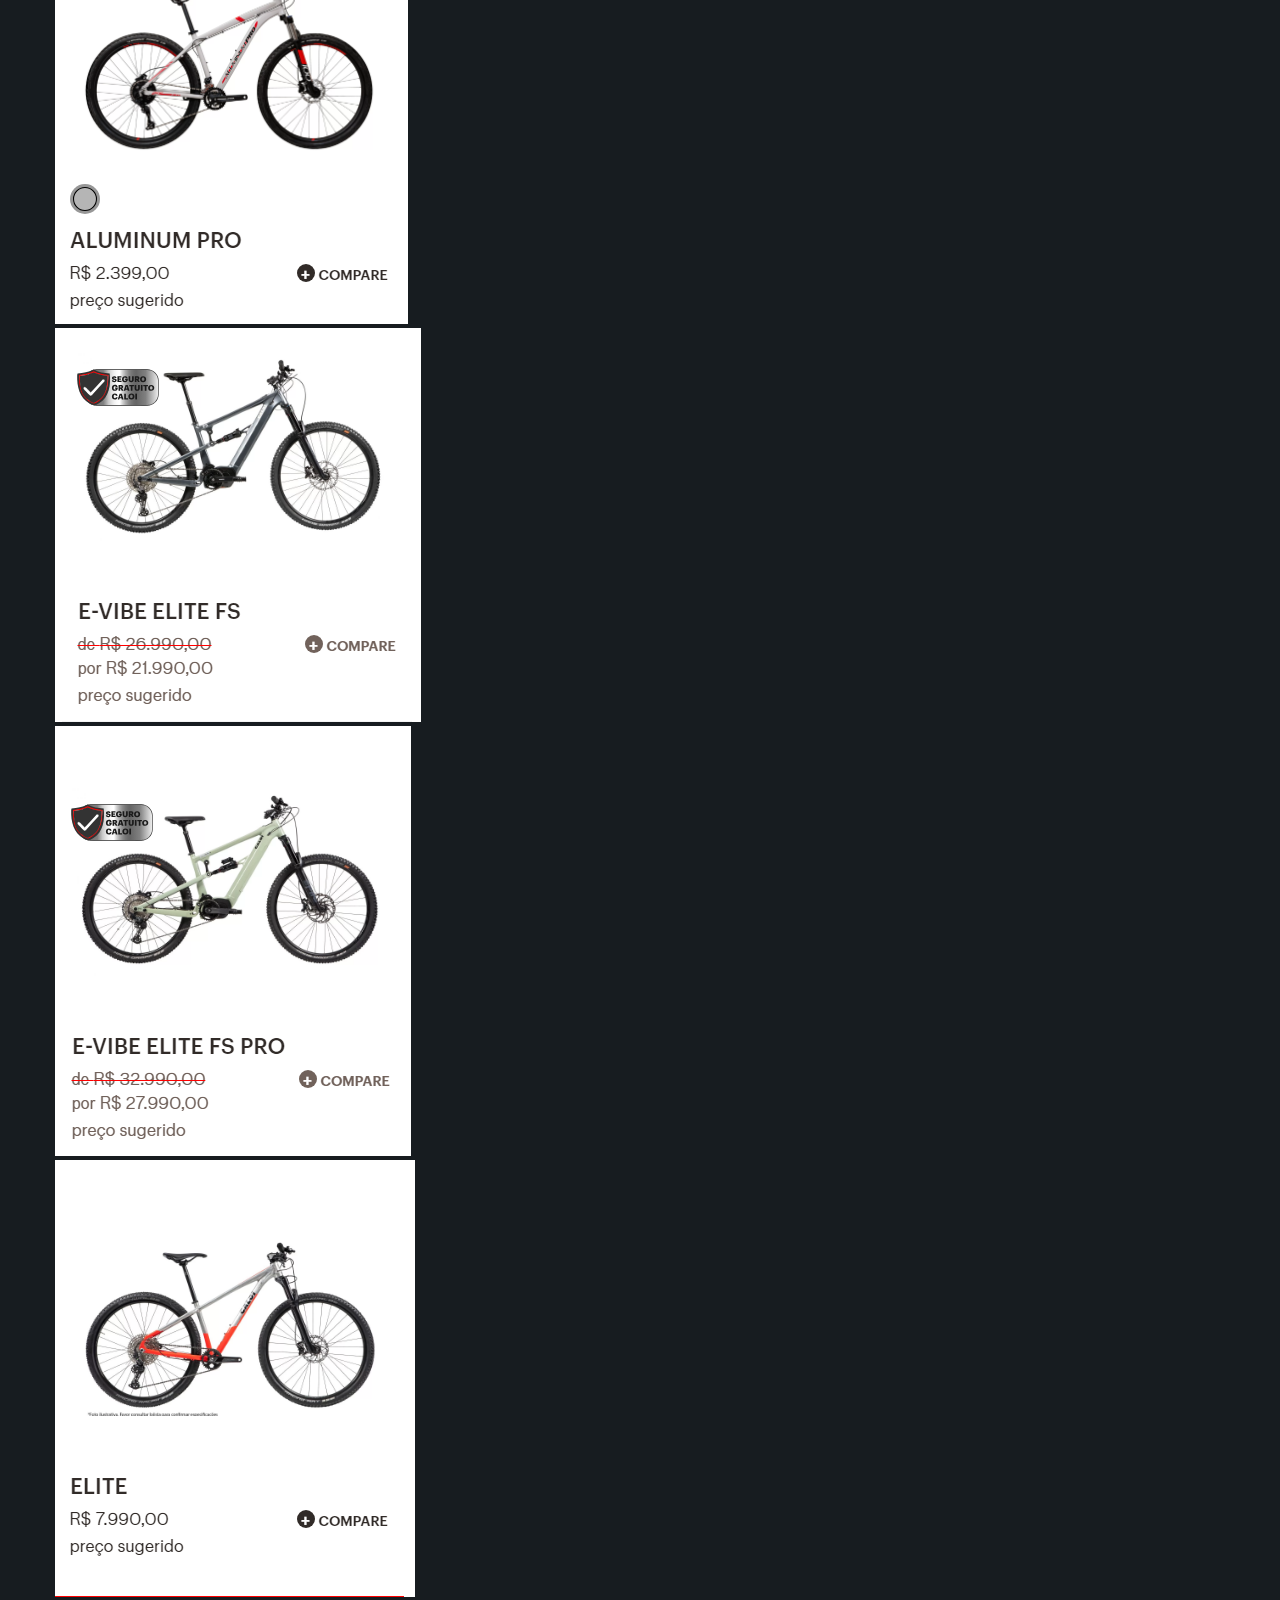
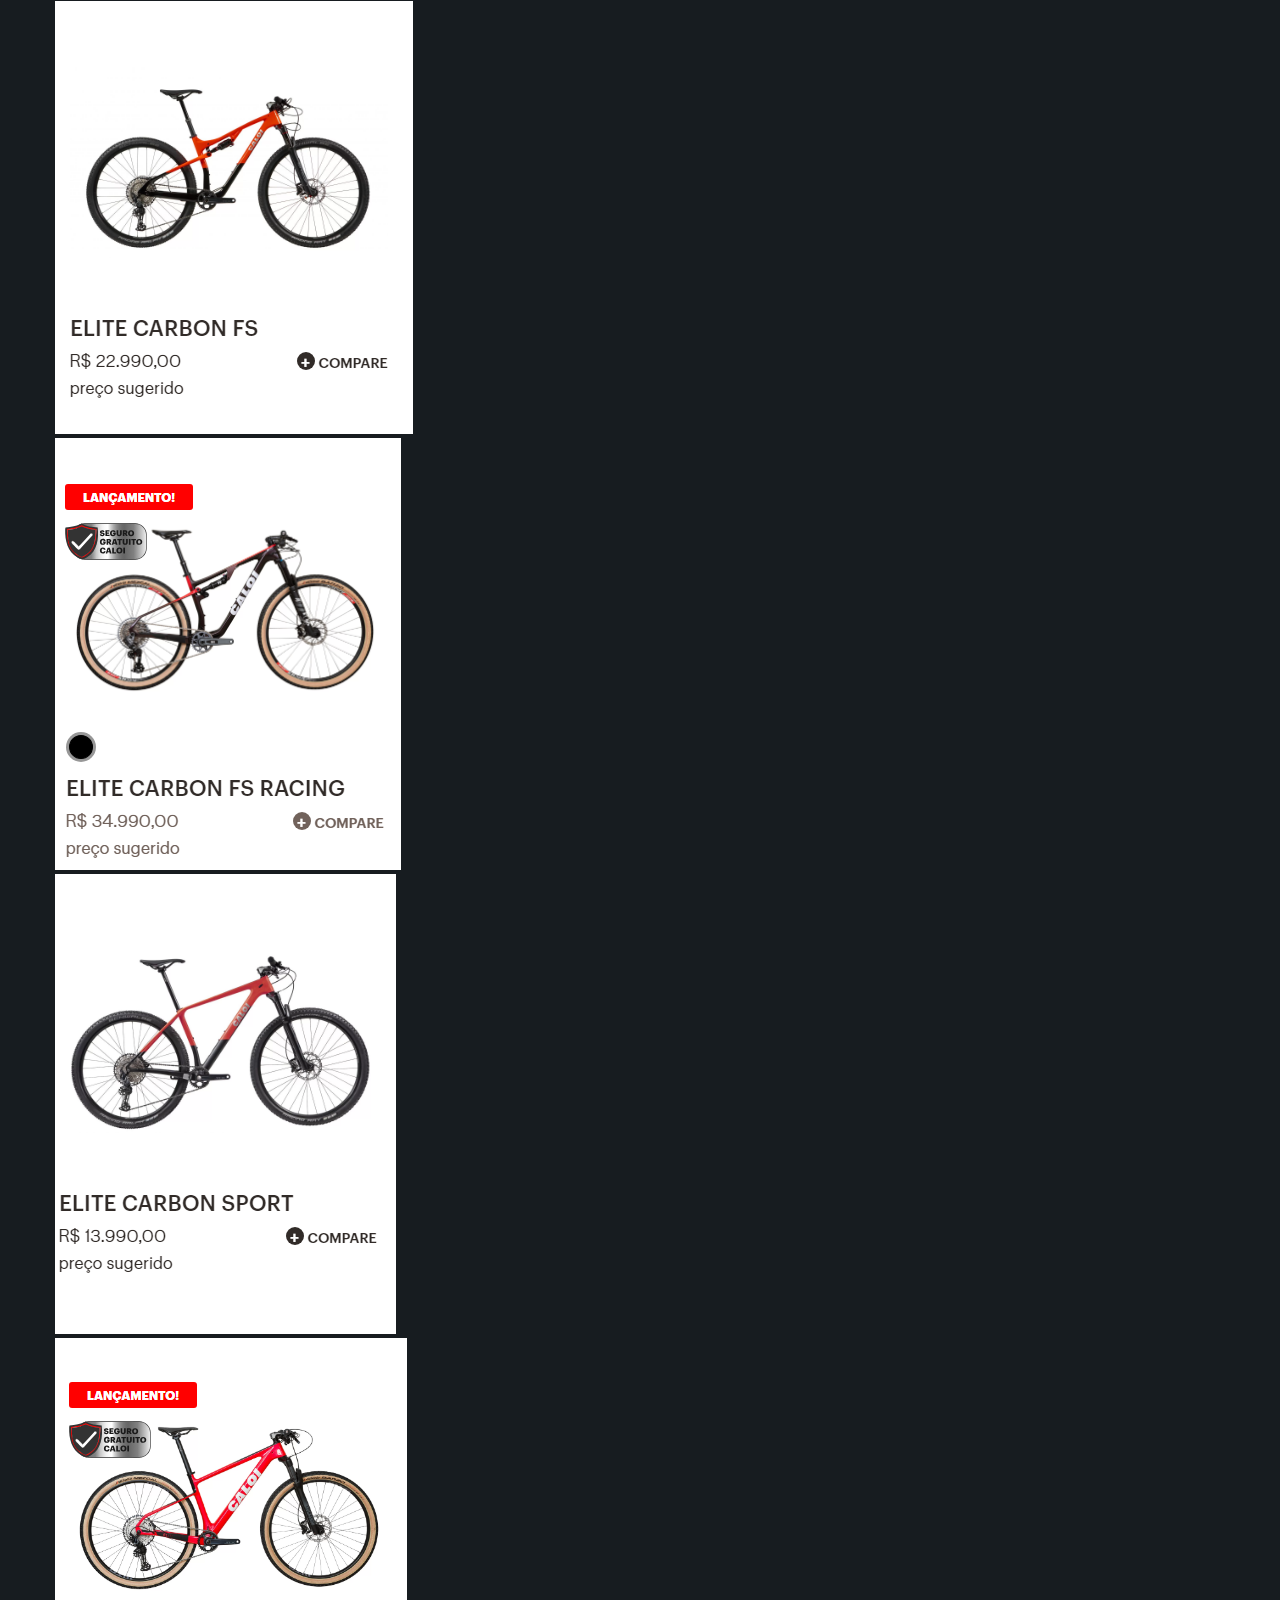
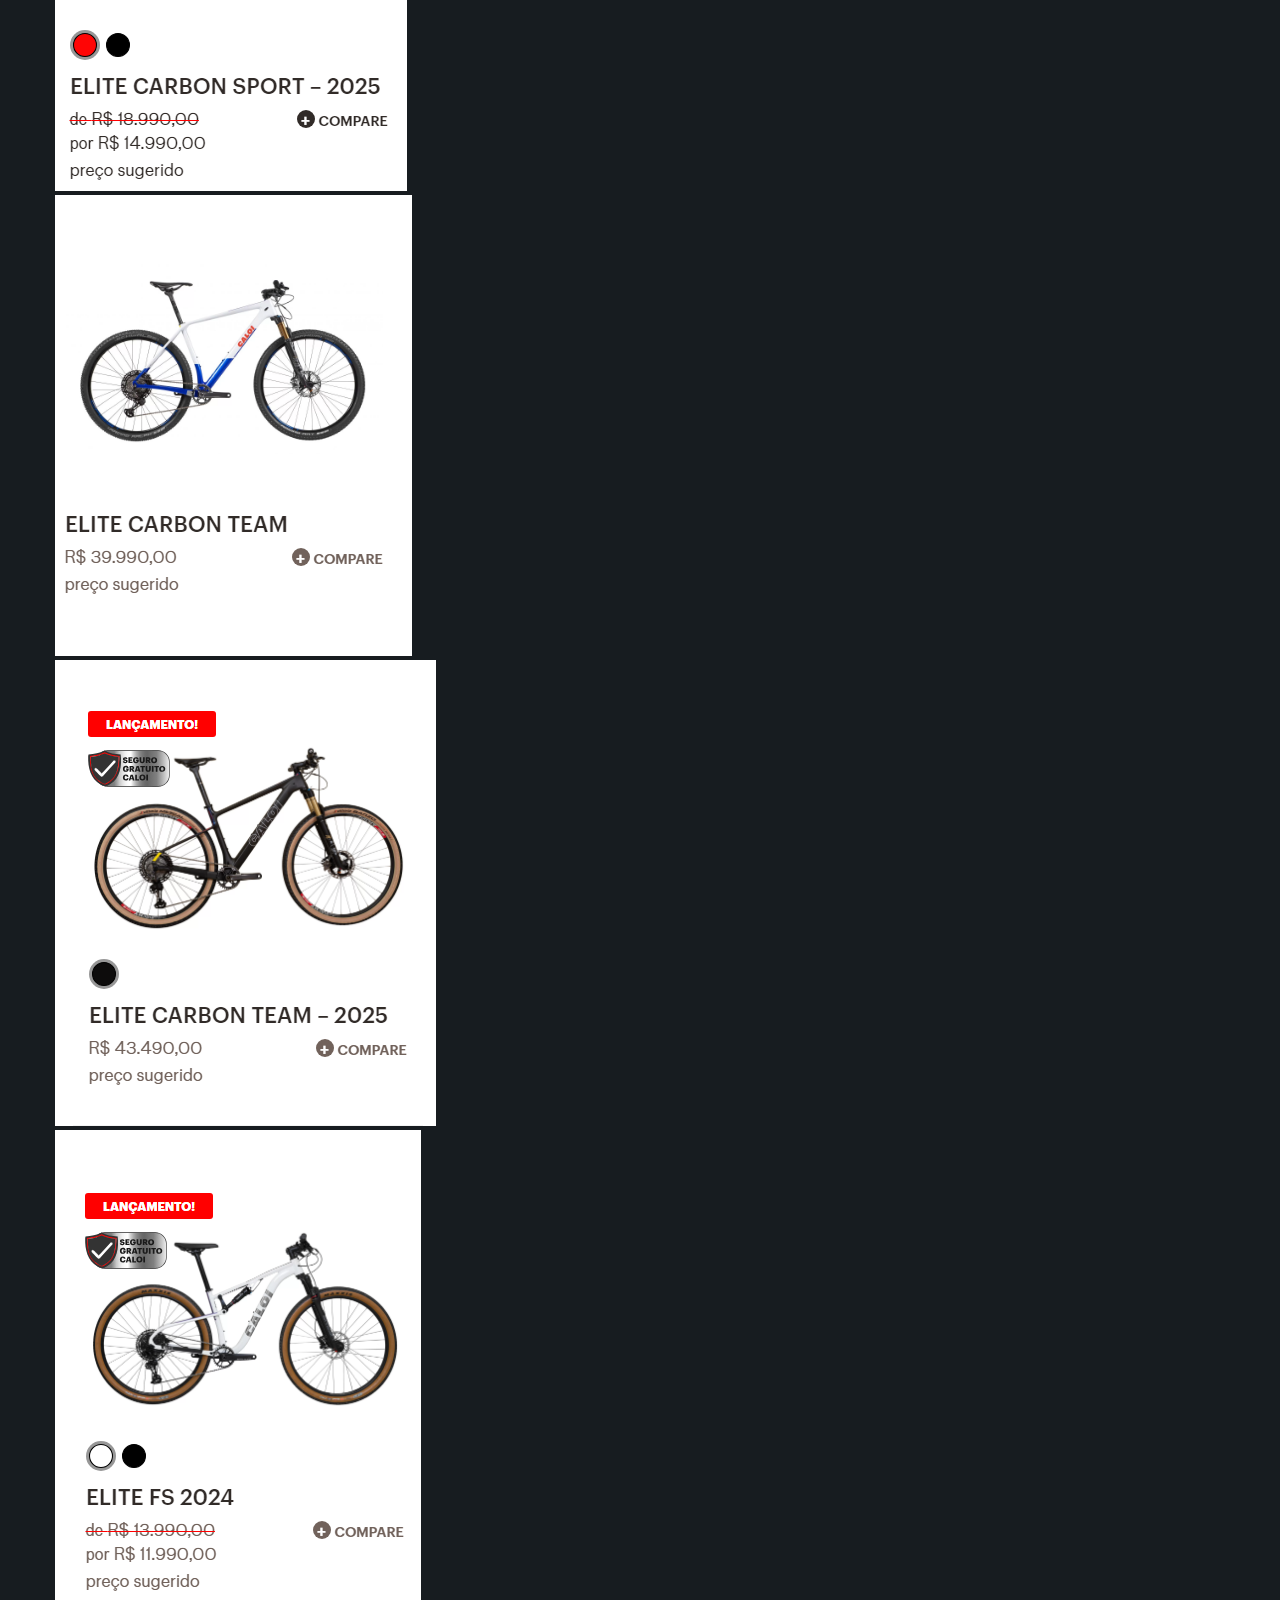
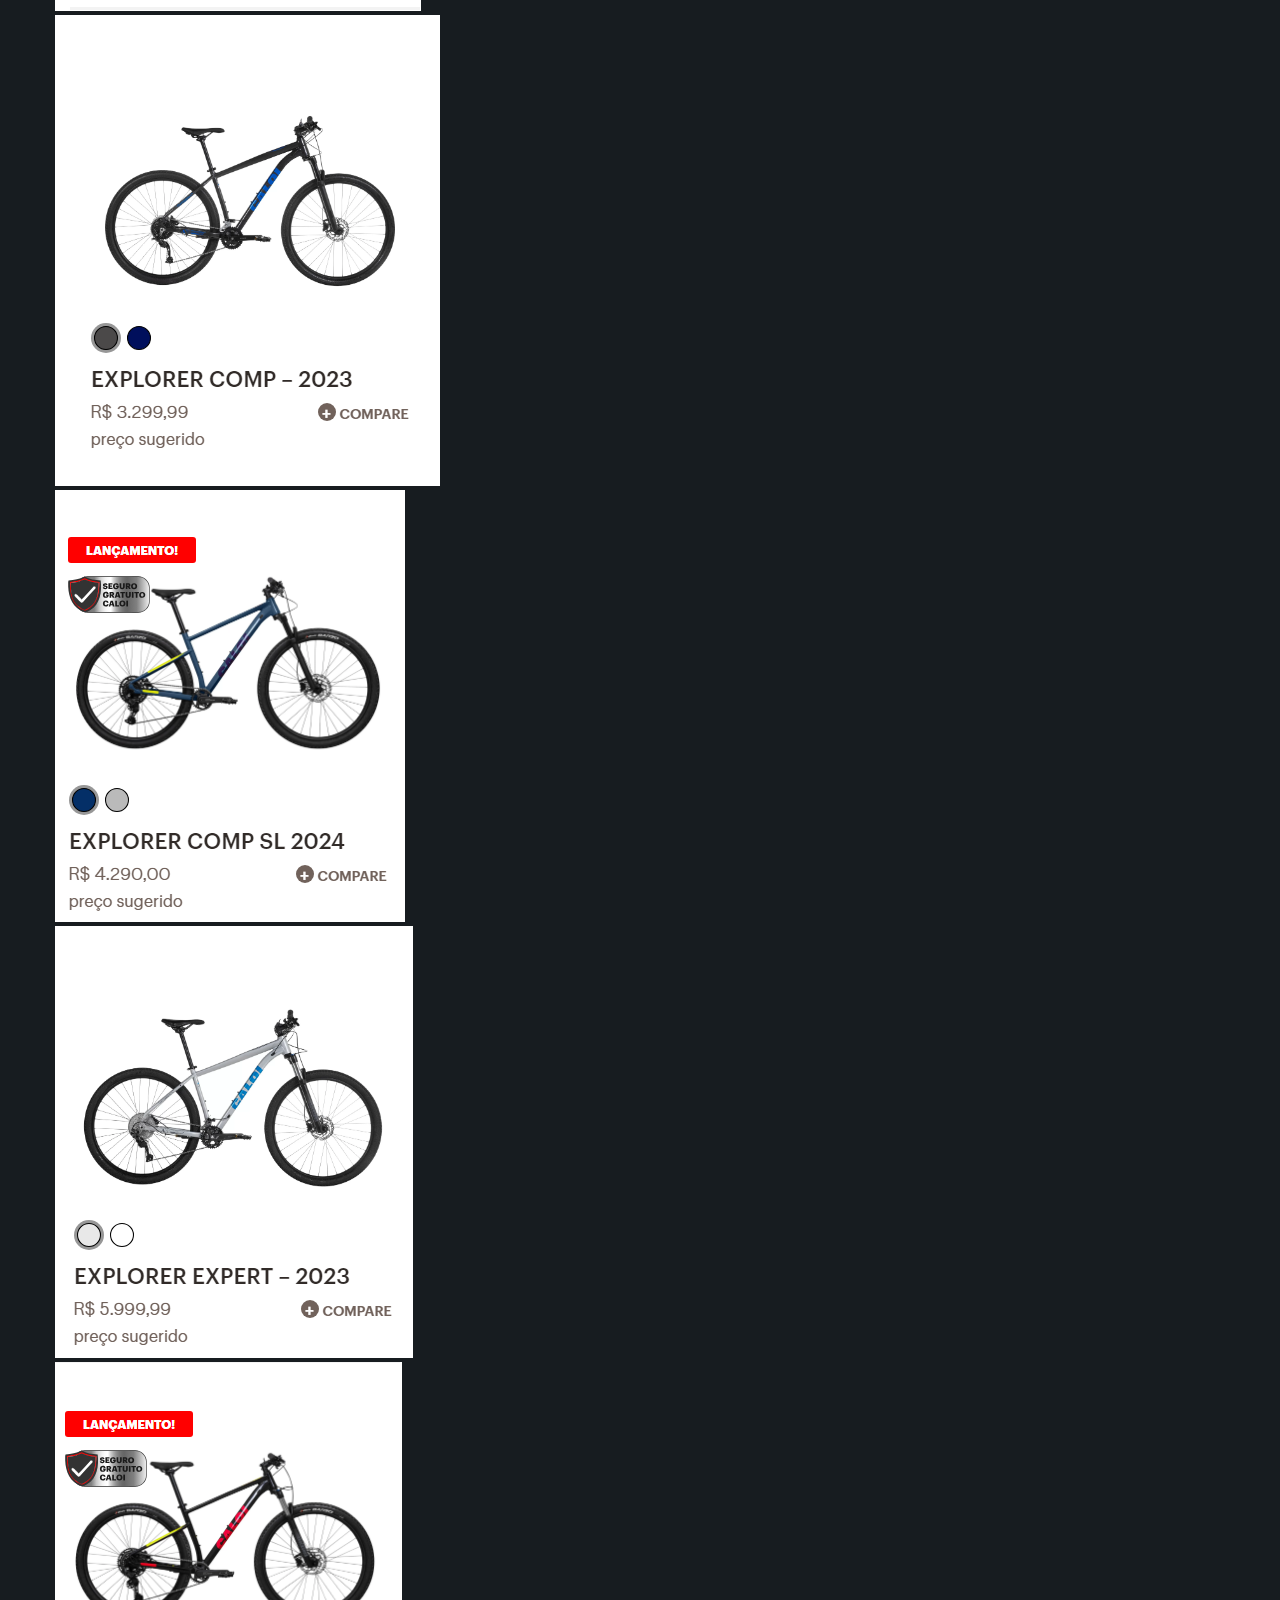
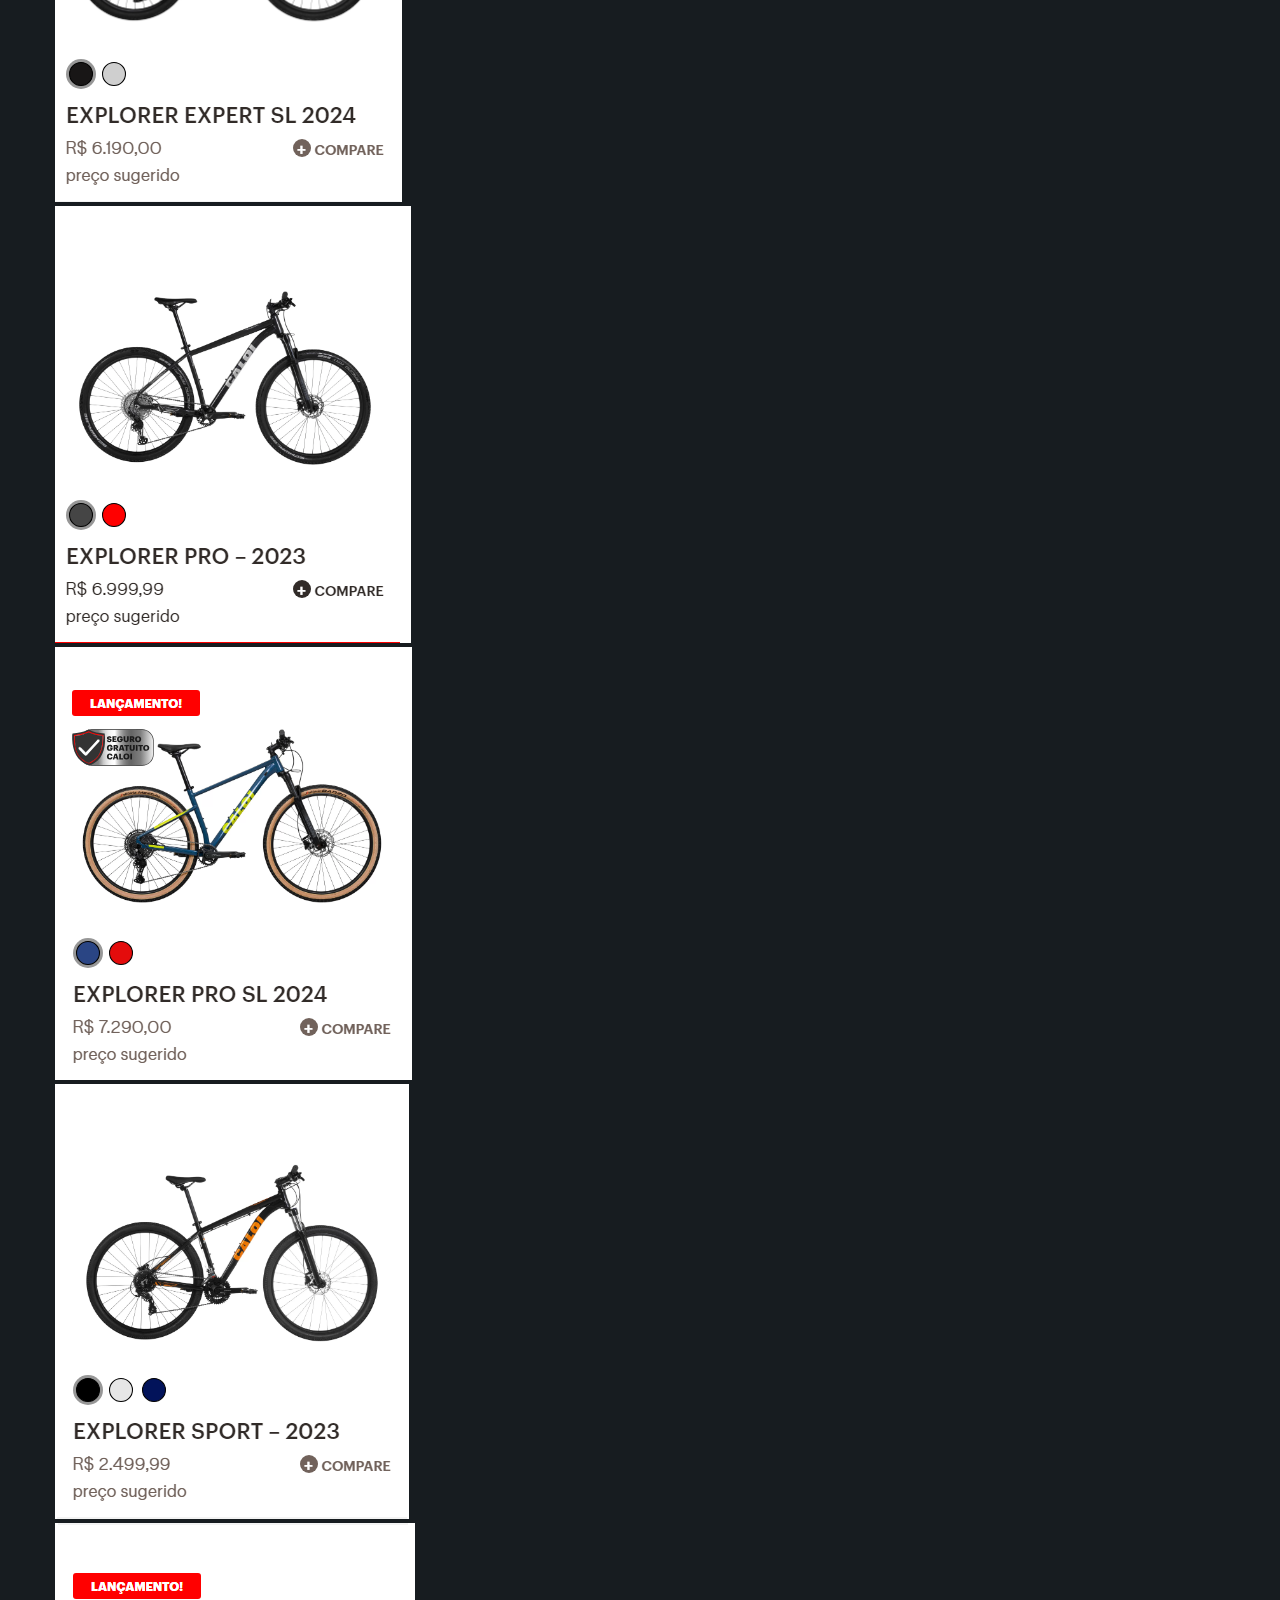
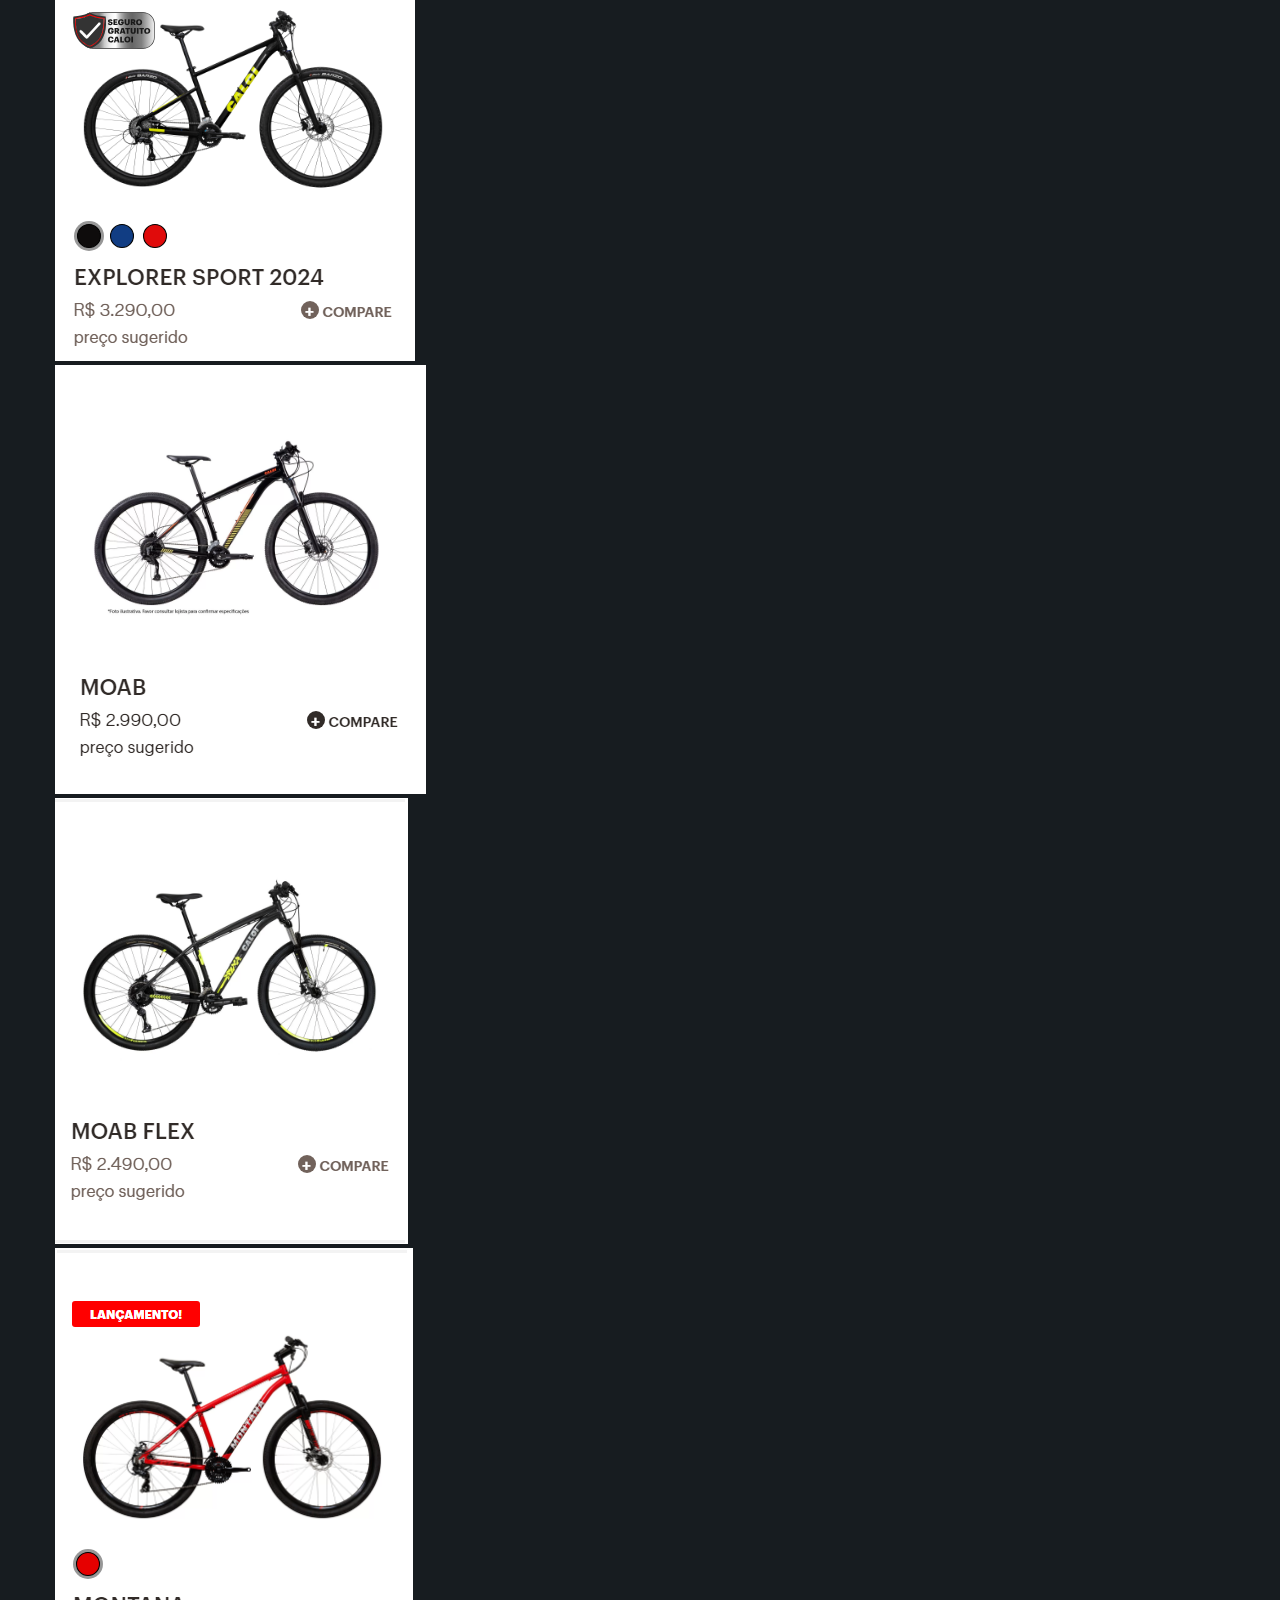
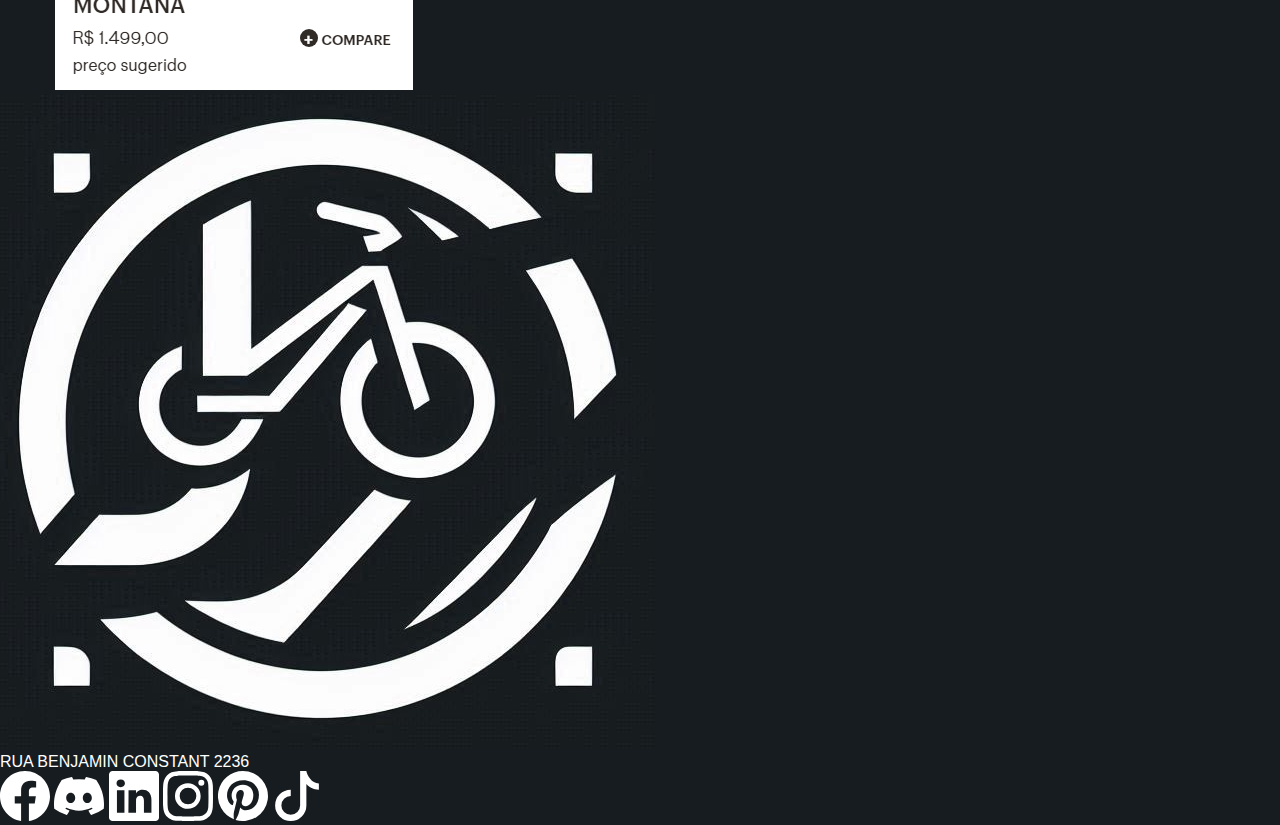
<file: APP3/pages/produtos.html>
<!--DOCTYPE HTML>
<html lang="pt-br">

<head>
	<title>DV Bikes</title>
	<meta charset="UTF-8" />
	<link href="../estilos/reset.css" rel="stylesheet">
	<link href="../estilos/estilo.css" rel="stylesheet">
</head>

<body>
	<header>
		<div class="dvbikeslogo">
			<a href="../index.php"><img height="100px" src="../img/Logo D.VBike.png"></a>
		</div>
		<h2 class="titulo">DV Bikes</h2>
		<button class="entrar">
			<a href="../pages/login.html">Entrar</a>
		</button>
		<button class="cadastrar">
			<a href="../pages/cadastro.html">Cadastrar-se</a>
		</button>

	</header>
	<main>
		<p class="pesquisa">
			Pesquisar
		</p>
		<div class="divprodutos">
			<p class="produto">
				<img src="../img/PRODUTO1.png">
			</p>
			<p class="produto">
				<img src="../img/PRODUTO2.png">
			</p>
			<p class="produto">
				<img src="../img/PRODUTO3.png">
			</p>
		</div>
		<div class="divprodutos">
			<p class="produto">
				<img src="../img/PRODUTO4.png">
			</p>
			<p class="produto">
				<img src="../img/PRODUTO5.png">
			</p>
			<p class="produto">
				<img src="../img/PROFUTO6.png">
			</p>
		</div>
		<div class="divprodutos">
			<p class="produto">
				<img src="../img/PRODUTO7.png">
			</p>
			<p class="produto">
				<img src="../img/PRODUTO8.png">
			</p>
			<p class="produto">
				<img src="../img/PRODUTO9.png">
			</p>
		</div>
		<div class="divprodutos">
			<p class="produto">
				<img src="../img/PRODUTO10.png">
			</p>
			<p class="produto">
				<img src="../img/PRODUTO22.png">
			</p>
			<p class="produto">
				<img src="../img/PRODUTO12.png">
			</p>
		</div>
		<div class="divprodutos">
			<p class="produto">
				<img src="../img/PRODUTO13.png">
			</p>
			<p class="produto">
				<img src="../img/PRODUTO14.png">
			</p>
			<p class="produto">
				<img src="../img/PRODUTO15.png">
			</p>
		</div>
		<div class="divprodutos">
			<p class="produto">
				<img src="../img/PRODUTO16.png">
			</p>
			<p class="produto">
				<img src="../img/PRODUTO17.png">
			</p>
			<p class="produto">
				<img src="../img/PRODUTO18.png">
			</p>
		</div>
		<div class="divprodutos">
			<p class="produto">
				<img src="../img/PRODUTO19.png">
			</p>
			<p class="produto">
				<img src="../img/PRODUTO20.png">
			</p>
			<p class="produto">
				<img src="../img/PRODUTO21.png">
			</p>
		</div>
		
	</main>
	<footer class="footerprodutos">
		<div class="dvbikeslogo">
			<a href="../index.php"><img height="100px" src="../img/Logo D.VBike.png"></a>
		</div>
		<p class="endereco">
			RUA BENJAMIN CONSTANT 2236
		</p>
		<div class="links">
			<img height="70px" src="../img/instagram logo.webp">
			<img height="70px" src="../img/linkedin icon.png">
			<img height="70px" src="../img/youtube icon.png">
			<img height="70px" src="../img/x logo.png">
		</div>
	</footer>
</body>

</html-->

<!DOCTYPE html>
<html lang="pt-br">

<head>
	<style></style>
	<link href="../estilos/estilo.css" rel="stylesheet">
	<link href="../estilos/reset.css" rel="stylesheet">
	<!-- Meta tags Obrigatórias -->
	<meta charset="utf-8">
	<meta name="viewport" content="width=device-width, initial-scale=1, shrink-to-fit=no">

	<!-- Bootstrap CSS -->
	<link rel="stylesheet" href="https://stackpath.bootstrapcdn.com/bootstrap/4.1.3/css/bootstrap.min.css"
		integrity="sha384-MCw98/SFnGE8fJT3GXwEOngsV7Zt27NXFoaoApmYm81iuXoPkFOJwJ8ERdknLPMO" crossorigin="anonymous">

	<title>DV Bike</title>
</head>

<body>
	<header>
        <div class="container-fluid">
            <div class="row">
                <div class="col-sm">
                    <div class="logo">
                        <a href="../index.php"><img height="100px" src="../img/Logo D.VBike.png"></a>
                    </div>
                </div>
                <div class="col-sm">
                    <h2 class="titulo">DV Bike</h2>
                </div>
                <div class="col-sm">
                    <div class="operacoes" id="login">
                        <button onclick="location.href ='../pages/cadastro.php'">Cadastrar-se</button>
                        <button onclick="location.href ='../pages/loginpage.php'">Login</button>
                        </div>
                </div>
            </div>
        </div>
       


    </header>
	<main>
		<div class="container">
			<div class="row">
				<div class="col-sm">
					<p class="produto">
						<img src="../img/PRODUTO1.png">
					</p>
				</div>
				<div class="col-sm">
					<p class="produto">
						<img src="../img/PRODUTO2.png">
					</p>
				</div>
				<div class="col-sm">
					<p class="produto">
						<img src="../img/PRODUTO3.png">
					</p>
				</div>
			</div>
		</div>
		<div class="container">
			<div class="row">
				<div class="col-sm">
					<p class="produto">
						<img src="../img/PRODUTO4.png">
					</p>
				</div>
				<div class="col-sm">
					<p class="produto">
						<img src="../img/PRODUTO5.png">
					</p>
				</div>
				<div class="col-sm">
					<p class="produto">
						<img src="../img/PRODUTO6.png">
					</p>
				</div>
			</div>
		</div>
		<div class="container">
			<div class="row">
				<div class="col-sm">
					<p class="produto">
						<img src="../img/PRODUTO7.png">
					</p>
				</div>
				<div class="col-sm">
					<p class="produto">
						<img src="../img/PRODUTO8.png">
					</p>
				</div>
				<div class="col-sm">
					<p class="produto">
						<img src="../img/PRODUTO9.png">
					</p>
				</div>
			</div>
		</div>
		<div class="container">
			<div class="row">
				<div class="col-sm">
					<p class="produto">
						<img src="../img/PRODUTO10.png">
					</p>
				</div>
				<div class="col-sm">
					<p class="produto">
						<img src="../img/PRODUTO11.png">
					</p>
				</div>
				<div class="col-sm">
					<p class="produto">
						<img src="../img/PRODUTO12.png">
					</p>
				</div>
			</div>
		</div>
		<div class="container">
			<div class="row">
				<div class="col-sm">
					<p class="produto">
						<img src="../img/PRODUTO13.png">
					</p>
				</div>
				<div class="col-sm">
					<p class="produto">
						<img src="../img/PRODUTO14.png">
					</p>
				</div>
				<div class="col-sm">
					<p class="produto">
						<img src="../img/PRODUTO15.png">
					</p>
				</div>
			</div>
		</div>
		<div class="container">
			<div class="row">
				<div class="col-sm">
					<p class="produto">
						<img src="../img/PRODUTO16.png">
					</p>
				</div>
				<div class="col-sm">
					<p class="produto">
						<img src="../img/PRODUTO17.png">
					</p>
				</div>
				<div class="col-sm">
					<p class="produto">
						<img src="../img/PRODUTO18.png">
					</p>
				</div>
			</div>
		</div>
		<div class="container">
			<div class="row">
				<div class="col-sm">
					<p class="produto">
						<img src="../img/PRODUTO19.png">
					</p>
				</div>
				<div class="col-sm">
					<p class="produto">
						<img src="../img/PRODUTO20.png">
					</p>
				</div>
				<div class="col-sm">
					<p class="produto">
						<img src="../img/PRODUTO21.png">
					</p>
				</div>
			</div>
		</div>
		<div class="container">
			<div class="row">
				<div class="col-sm">
					<p class="produto">
						<img src="../img/PRODUTO22.png">
					</p>
				</div>
				<div class="col-sm">
					<p class="produto">
						<img src="../img/PRODUTO23.png">
					</p>
				</div>
				<div class="col-sm">
					<p class="produto">
						<img src="../img/PRODUTO24.png">
					</p>
				</div>
			</div>
		</div>
	</main>
	<footer class="footer2">
		<div class="container-fluid">
			<div class="row">
				<div class="col-sm">
					<div class="logo">
						<a href="../index.php"><img height="100px" src="../img/Logo D.VBike.png"></a>
					</div>
				</div>
				<div class="col-sm">
					<p class="endereco">
						RUA BENJAMIN CONSTANT 2236
					</p>
				</div>
				<div class="col-sm">
					<div class="links">
						<svg xmlns="http://www.w3.org/2000/svg" width="50" height="50" fill="currentColor"
							class="bi bi-facebook" viewBox="0 0 16 16">
							<path
								d="M16 8.049c0-4.446-3.582-8.05-8-8.05C3.58 0-.002 3.603-.002 8.05c0 4.017 2.926 7.347 6.75 7.951v-5.625h-2.03V8.05H6.75V6.275c0-2.017 1.195-3.131 3.022-3.131.876 0 1.791.157 1.791.157v1.98h-1.009c-.993 0-1.303.621-1.303 1.258v1.51h2.218l-.354 2.326H9.25V16c3.824-.604 6.75-3.934 6.75-7.951" />
						</svg>
						<svg xmlns="http://www.w3.org/2000/svg" width="50" height="50" fill="currentColor"
							class="bi bi-discord" viewBox="0 0 16 16">
							<path
								d="M13.545 2.907a13.2 13.2 0 0 0-3.257-1.011.05.05 0 0 0-.052.025c-.141.25-.297.577-.406.833a12.2 12.2 0 0 0-3.658 0 8 8 0 0 0-.412-.833.05.05 0 0 0-.052-.025c-1.125.194-2.22.534-3.257 1.011a.04.04 0 0 0-.021.018C.356 6.024-.213 9.047.066 12.032q.003.022.021.037a13.3 13.3 0 0 0 3.995 2.02.05.05 0 0 0 .056-.019q.463-.63.818-1.329a.05.05 0 0 0-.01-.059l-.018-.011a9 9 0 0 1-1.248-.595.05.05 0 0 1-.02-.066l.015-.019q.127-.095.248-.195a.05.05 0 0 1 .051-.007c2.619 1.196 5.454 1.196 8.041 0a.05.05 0 0 1 .053.007q.121.1.248.195a.05.05 0 0 1-.004.085 8 8 0 0 1-1.249.594.05.05 0 0 0-.03.03.05.05 0 0 0 .003.041c.24.465.515.909.817 1.329a.05.05 0 0 0 .056.019 13.2 13.2 0 0 0 4.001-2.02.05.05 0 0 0 .021-.037c.334-3.451-.559-6.449-2.366-9.106a.03.03 0 0 0-.02-.019m-8.198 7.307c-.789 0-1.438-.724-1.438-1.612s.637-1.613 1.438-1.613c.807 0 1.45.73 1.438 1.613 0 .888-.637 1.612-1.438 1.612m5.316 0c-.788 0-1.438-.724-1.438-1.612s.637-1.613 1.438-1.613c.807 0 1.451.73 1.438 1.613 0 .888-.631 1.612-1.438 1.612" />
						</svg>
						<svg xmlns="http://www.w3.org/2000/svg" width="50" height="50" fill="currentColor"
							class="bi bi-linkedin" viewBox="0 0 16 16">
							<path
								d="M0 1.146C0 .513.526 0 1.175 0h13.65C15.474 0 16 .513 16 1.146v13.708c0 .633-.526 1.146-1.175 1.146H1.175C.526 16 0 15.487 0 14.854zm4.943 12.248V6.169H2.542v7.225zm-1.2-8.212c.837 0 1.358-.554 1.358-1.248-.015-.709-.52-1.248-1.342-1.248S2.4 3.226 2.4 3.934c0 .694.521 1.248 1.327 1.248zm4.908 8.212V9.359c0-.216.016-.432.08-.586.173-.431.568-.878 1.232-.878.869 0 1.216.662 1.216 1.634v3.865h2.401V9.25c0-2.22-1.184-3.252-2.764-3.252-1.274 0-1.845.7-2.165 1.193v.025h-.016l.016-.025V6.169h-2.4c.03.678 0 7.225 0 7.225z" />
						</svg>
						<svg xmlns="http://www.w3.org/2000/svg" width="50" height="50" fill="currentColor"
							class="bi bi-instagram" viewBox="0 0 16 16">
							<path
								d="M8 0C5.829 0 5.556.01 4.703.048 3.85.088 3.269.222 2.76.42a3.9 3.9 0 0 0-1.417.923A3.9 3.9 0 0 0 .42 2.76C.222 3.268.087 3.85.048 4.7.01 5.555 0 5.827 0 8.001c0 2.172.01 2.444.048 3.297.04.852.174 1.433.372 1.942.205.526.478.972.923 1.417.444.445.89.719 1.416.923.51.198 1.09.333 1.942.372C5.555 15.99 5.827 16 8 16s2.444-.01 3.298-.048c.851-.04 1.434-.174 1.943-.372a3.9 3.9 0 0 0 1.416-.923c.445-.445.718-.891.923-1.417.197-.509.332-1.09.372-1.942C15.99 10.445 16 10.173 16 8s-.01-2.445-.048-3.299c-.04-.851-.175-1.433-.372-1.941a3.9 3.9 0 0 0-.923-1.417A3.9 3.9 0 0 0 13.24.42c-.51-.198-1.092-.333-1.943-.372C10.443.01 10.172 0 7.998 0zm-.717 1.442h.718c2.136 0 2.389.007 3.232.046.78.035 1.204.166 1.486.275.373.145.64.319.92.599s.453.546.598.92c.11.281.24.705.275 1.485.039.843.047 1.096.047 3.231s-.008 2.389-.047 3.232c-.035.78-.166 1.203-.275 1.485a2.5 2.5 0 0 1-.599.919c-.28.28-.546.453-.92.598-.28.11-.704.24-1.485.276-.843.038-1.096.047-3.232.047s-2.39-.009-3.233-.047c-.78-.036-1.203-.166-1.485-.276a2.5 2.5 0 0 1-.92-.598 2.5 2.5 0 0 1-.6-.92c-.109-.281-.24-.705-.275-1.485-.038-.843-.046-1.096-.046-3.233s.008-2.388.046-3.231c.036-.78.166-1.204.276-1.486.145-.373.319-.64.599-.92s.546-.453.92-.598c.282-.11.705-.24 1.485-.276.738-.034 1.024-.044 2.515-.045zm4.988 1.328a.96.96 0 1 0 0 1.92.96.96 0 0 0 0-1.92m-4.27 1.122a4.109 4.109 0 1 0 0 8.217 4.109 4.109 0 0 0 0-8.217m0 1.441a2.667 2.667 0 1 1 0 5.334 2.667 2.667 0 0 1 0-5.334" />
						</svg>
						<svg xmlns="http://www.w3.org/2000/svg" width="50" height="50" fill="currentColor"
							class="bi bi-pinterest" viewBox="0 0 16 16">
							<path
								d="M8 0a8 8 0 0 0-2.915 15.452c-.07-.633-.134-1.606.027-2.297.146-.625.938-3.977.938-3.977s-.239-.479-.239-1.187c0-1.113.645-1.943 1.448-1.943.682 0 1.012.512 1.012 1.127 0 .686-.437 1.712-.663 2.663-.188.796.4 1.446 1.185 1.446 1.422 0 2.515-1.5 2.515-3.664 0-1.915-1.377-3.254-3.342-3.254-2.276 0-3.612 1.707-3.612 3.471 0 .688.265 1.425.595 1.826a.24.24 0 0 1 .056.23c-.061.252-.196.796-.222.907-.035.146-.116.177-.268.107-1-.465-1.624-1.926-1.624-3.1 0-2.523 1.834-4.84 5.286-4.84 2.775 0 4.932 1.977 4.932 4.62 0 2.757-1.739 4.976-4.151 4.976-.811 0-1.573-.421-1.834-.919l-.498 1.902c-.181.695-.669 1.566-.995 2.097A8 8 0 1 0 8 0" />
						</svg>
						<svg xmlns="http://www.w3.org/2000/svg" width="50" height="50" fill="currentColor"
							class="bi bi-tiktok" viewBox="0 0 16 16">
							<path
								d="M9 0h1.98c.144.715.54 1.617 1.235 2.512C12.895 3.389 13.797 4 15 4v2c-1.753 0-3.07-.814-4-1.829V11a5 5 0 1 1-5-5v2a3 3 0 1 0 3 3z" />
						</svg>
					</div>
				</div>
			</div>
		</div>



	</footer>
	<!-- JavaScript (Opcional) -->
	<!-- jQuery primeiro, depois Popper.js, depois Bootstrap JS -->
	<script src="https://code.jquery.com/jquery-3.3.1.slim.min.js"
		integrity="sha384-q8i/X+965DzO0rT7abK41JStQIAqVgRVzpbzo5smXKp4YfRvH+8abtTE1Pi6jizo"
		crossorigin="anonymous"></script>
	<script src="https://cdnjs.cloudflare.com/ajax/libs/popper.js/1.14.3/umd/popper.min.js"
		integrity="sha384-ZMP7rVo3mIykV+2+9J3UJ46jBk0WLaUAdn689aCwoqbBJiSnjAK/l8WvCWPIPm49"
		crossorigin="anonymous"></script>
	<script src="https://stackpath.bootstrapcdn.com/bootstrap/4.1.3/js/bootstrap.min.js"
		integrity="sha384-ChfqqxuZUCnJSK3+MXmPNIyE6ZbWh2IMqE241rYiqJxyMiZ6OW/JmZQ5stwEULTy"
		crossorigin="anonymous"></script>
</body>

</html>
</file>
<file: APP2/estilos/estilo.css>
@media (min-width: 576px) {
    body{background-image: url('../img/FUNDODV.webp');
        background-size: cover;
        color: #FFFFFF;
        height: 100%;
    }
    p{
        color: #FFFFFF;
    }
    /*.container{
        background-color: #171C20;
        color: #FFFFFF;
        text-align: center;
    }
    .container-fluid{
        background-color: #171C20;
        color: #FFFFFF;
        text-align: center;
    }*/
    html{
        height: 100%;
        background-color: #171C20;
    }
    header,footer{
        color: #FFFFFF;
        background-color: #171C20;
        height: 100px;
        width: 100%;
    }
    footer{
        flex-shrink: 0;
        position: absolute;
        margin-top: auto;
        bottom: 0;
    }
    .titulo{
        justify-self: center;
        font-size: 70px;
        color: #FFFFFF;
        width: 300px;
    }
    .telefone{
        background-color: #171C20;
        color: #FFFFFF;
        font-size: 30px;
        
    }
    .logo{
        position: absolute;
        left: 10%;
        margin-right: auto;
    }
    .entrar,.cadastrar,.operacoes{
        width: 200px;
        font-size: 12px;
        margin-left: auto;
        right: 0;
        background-color: #CDCDCD;
    }
    .tabela{
        position: absolute;
        bottom: 0;
    }
    #login{
        display: flex;
        flex-direction: column;

    }
    #textos,.quemsomos,.pedaleconosco,.testemunhos{
        color: #FFFFFF;
        font-size: 16px;
        height: 25%;
        background-color: #171C20;
        display: flex;
        align-items: center;
        margin: 1%;
    }
    .testemunhos{
        background-color: #171C20;
        position: relative;
        margin: 1%;
    }
    /*.menuprodutos{
        width: 150px;
        display: flex;
        flex-direction: column;
    }*/
    .produto{
        width: 200px;
    }
    .footer2{
        position: relative;
        margin-top: auto;
        bottom: 0;
    }
    
    .carousel{
        justify-self: center;
        width: 300px;
        height: 300px;
    }
    #botoes{
        align-self: center;
    }


/*

.endereco{
    color: #FFFFFF;
    align-self: center;
    justify-content: center;
    margin: 10%;
}




.footerprodutos{
    position: relative;
    margin-top: auto;
    bottom: 0;
}


.header-filhos{
    height: 100px;
    width: 300px;
    margin-left: 5%;
    
    
}
.div3index{
    text-align: center;
}
.carrossel{
    justify-items: center;
    align-items: center;
    font-size: larger;
    color: #FFFFFF;
    background-color: #171C20;
    padding: 1px;
}
.div2index{
    display: flex;
    align-items: center;
    justify-content: center;
}
.quemsomos,.pedaleconosco{
    color: #FFFFFF;
    text-align: center;
    margin-right: 100px;
    background-color: #77787F;
    margin-top: 20px;
    margin-bottom: 20px;
    padding: 20px;
}
.quemsomos{
    margin-left: 100px;
}
.links{
    margin-right: 20px;
    margin-left: auto;
    display: flex;
}
.linkprodutos{
    font-size: 30px;
    background-color: #CDCDCD;
    margin: auto;
    
}
.menuprodutos{
    background-color: #77787F;
    display: flex;
    align-self: flex-start;
    
    float: left;
    flex-direction: column;
}
.div2index{
    display: flex;
    align-content: center;
}

.div4index{
    font-size: larger;
    color: #FFFFFF;
    background-color: #77787F;
    margin-bottom: 20px;
    text-align: center;
    padding: 1px;
}
.emaillogin,.senhalogin{
    background-color: #CDCDCD;
}
.confirmarlogin{
    margin-bottom: 150px;
}
.emaillogin{
    margin-top: 150px;
}
.div1login{
    margin: 0 40% 0 30%;
}
.div1cadastro{
    margin: 5% 40% 0 30%;
}
.emailcadastro,.senhacadastro,.confirmarsenhacadastro,.nomecadastro,.telefonecadastro,.enderecocadastro,.cpfcadastro{
    background-color: #CDCDCD;
}

.div1contatos{
    float: left;
    margin: 5px 30% 5px 10%;
    flex-direction: column;
    display: flex;
    background-color: #CDCDCD;
}
.div2contatos{
    float: right;
    margin: 5px 10% 5px 30%;
    display: flex;
    flex-direction: column;
    background-color: #CDCDCD;
}
.div3contatos{
    position: absolute;
    bottom: 15%;
    width: 100%;
    text-align: center;
    display: block;
    background-color: white;
}
.produto{
    margin: 10px auto 10px auto;
    background-color: #CDCDCD;
}
.divprodutos{
    display: flex;
    flex-direction: row;
}
.pesquisa{
    border-radius: 10px;
    font-size: larger;
    margin: 10px 30% 10px 30%;
    background-color: #CDCDCD;
}*/
}
</file>
<file: APP3/estilos/estilo.css>
/* RESET GERAL */
* {
    box-sizing: border-box;
    margin: 0;
    padding: 0;
  }
  
  html, body {
    width: 100%;
    height: 100%;
    font-family: Arial, sans-serif;
    background-color: #171C20;
    color: #ffffff;
  }
  
  /* CONTAINERS E GRIDS */
  .container {
    width: 100%;
    max-width: 1200px;
    margin: auto;
    padding: 0 15px;
  }
  
  /* FLEX E TEXTOS */
  .flex {
    display: flex;
    flex-wrap: wrap;
  }
  
  .center {
    justify-content: center;
    align-items: center;
  }
  
  .text-center {
    text-align: center;
  }
  
  img {
    max-width: 100%;
    height: auto;
  }
  
  /* TIPOGRAFIA BASE */
  h1 {
    font-size: 3rem;
  }
  
  h2 {
    font-size: 2rem;
  }
  
  p, a, li {
    font-size: 1rem;
  }
  
  /* BLOCOS COMUNS */
  .operacoes {
    display: flex;
    gap: 10px;
  }
  
  .telefone {
    font-size: 1.5rem;
    padding: 10px 0;
  }
  
  .titulo {
    font-size: 3rem;
    text-align: left;
    width: auto;
  }
  
  /* === MOBILE === */
  @media (max-width: 768px) {
    .titulo {
      font-size: 2rem;
      text-align: center;
      width: 100%;
    }
  
    .operacoes {
      flex-direction: column;
      align-items: center;
      width: 100%;
    }
  
    .telefone {
      font-size: 1rem;
      text-align: center;
    }
  
    .container {
      padding: 0 10px;
    }
  
    .logo img {
      height: 60px;
      display: block;
      margin: auto;
    }
  
    h1 {
      font-size: 2rem;
    }
  
    h2 {
      font-size: 1.5rem;
    }
  
    .divprodutos {
      flex-direction: column;
    }
  
    .quemsomos, .pedaleconosco {
      margin: 10px;
      padding: 10px;
    }
  }
  
  @media (max-width: 480px) {
    h1 {
      font-size: 1.5rem;
    }
  
    .titulo {
      font-size: 1.2rem;
    }
  }
</file>
